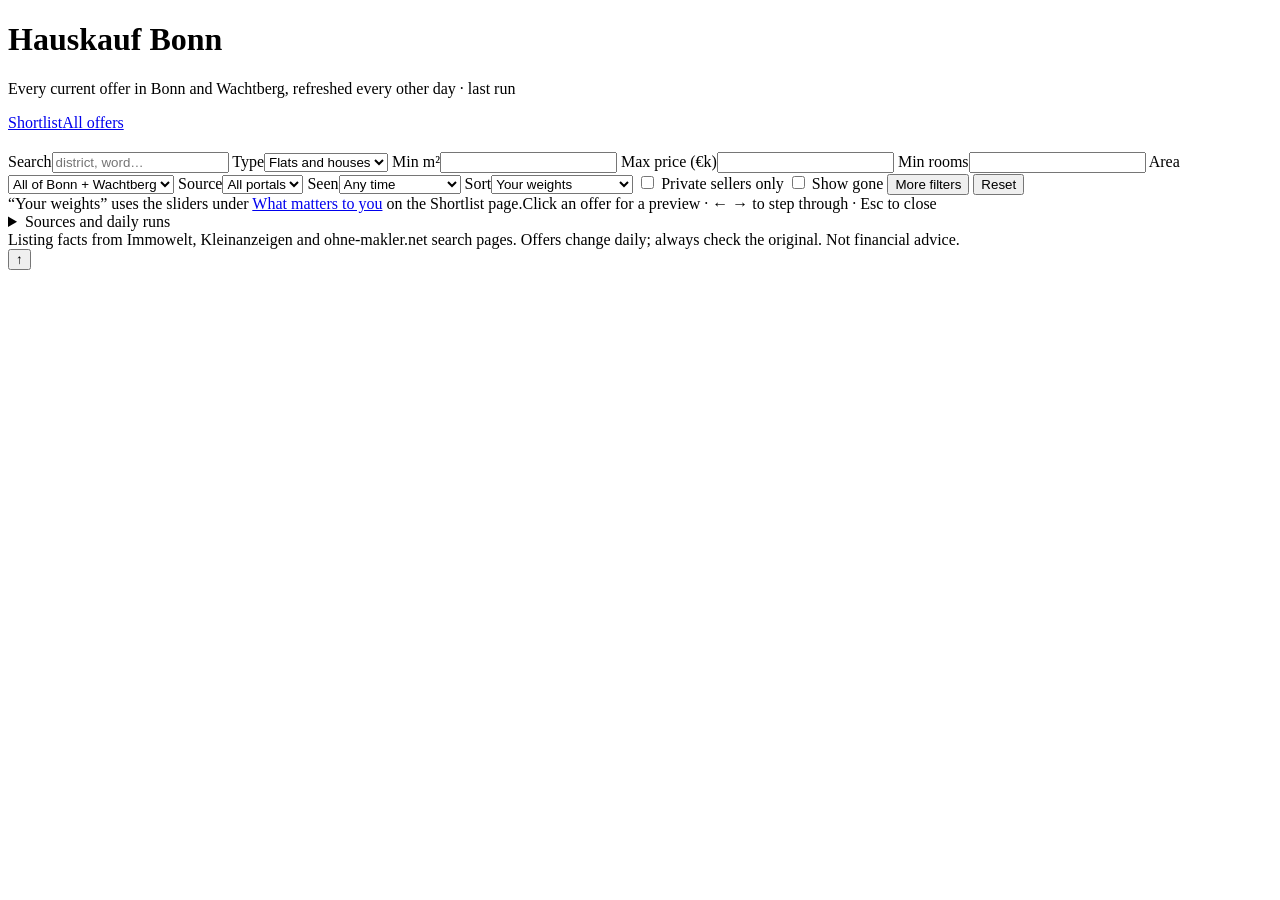
<file: site/offers.html>
<!DOCTYPE html>
<html lang="en">
<head>
<meta charset="utf-8">
<meta name="viewport" content="width=device-width, initial-scale=1">
<meta name="robots" content="noindex, nofollow">
<meta name="referrer" content="no-referrer">
<title>Hauskauf Bonn – all offers</title>
<style>/*__BASE_CSS__*/</style>
</head>
<body>
<header class="top"><div class="wrap">
  <h1>Hauskauf Bonn</h1>
  <p class="sub">Every current offer in Bonn and Wachtberg, refreshed every other day · last run <span id="updated"></span></p>
</div></header>
<nav class="sticky"><div class="wrap">
  <span class="navtabs"><a href="overview.html" class="tab">Shortlist</a><a href="offers.html" class="tab on">All offers<span class="count" id="offers-count"></span></a></span>
  <span class="navinfo" id="navinfo"></span>
</div></nav>
<main><div class="wrap">

<section style="margin-top:20px">
  <div class="card">
    <div class="filters" id="filters">
      <label>Search<input id="f-q" type="search" placeholder="district, word…"></label>
      <label>Type<select id="f-kind"><option value="">Flats and houses</option><option value="flat">Flats</option><option value="house">Houses</option></select></label>
      <label>Min m²<input id="f-size" type="number" step="5"></label>
      <label>Max price (€k)<input id="f-price" type="number" step="25"></label>
      <label class="adv">Min rooms<input id="f-rooms" type="number" step="1"></label>
      <label>Area<select id="f-area"><option value="">All of Bonn + Wachtberg</option><option value="4">Preferred (fit ≥ 4)</option><option value="3">Fit ≥ 3</option><option value="nohh">All except Heiderhof</option></select></label>
      <label class="adv">Source<select id="f-src"><option value="">All portals</option></select></label>
      <label class="adv">Seen<select id="f-new"><option value="">Any time</option><option value="1">New in latest run</option><option value="7">Last 7 days</option><option value="30">Last 30 days</option></select></label>
      <label>Sort<select id="f-sort">
        <option value="you">Your weights</option><option value="new">Newest first</option><option value="price">Price ↑</option><option value="m2">€/m² ↑</option>
        <option value="vs">Cheapest vs district</option><option value="size">Largest first</option><option value="fit">Preferred area first</option><option value="hood">Best neighbourhood</option><option value="forest">Closest to forest</option></select></label>
      <label class="check adv"><input type="checkbox" id="f-private"> Private sellers only</label>
      <label class="check adv"><input type="checkbox" id="f-gone"> Show gone</label>
      <label class="fbtns"><span><button class="btn" id="f-more" type="button">More filters</button> <button class="btn" id="f-reset" type="button">Reset</button></span></label>
    </div>
  </div>
  <div class="bar2"><span id="count"></span><span class="note">“Your weights” uses the sliders under <a href="overview.html#ranking">What matters to you</a> on the Shortlist page.</span><span class="note">Click an offer for a preview · ← → to step through · Esc to close</span></div>
  <div class="offers" id="offers"></div>
</section>

<section>
  <details><summary>Sources and daily runs</summary>
    <p class="note">ImmoScout24 blocks automated access, so its listings only appear on the shortlist page when added by hand.
      Photos are shown from the portals' own servers. Locations are reduced to postcode and district.</p>
    <div class="tablewrap"><table id="runs"></table></div>
  </details>
</section>

<footer>Listing facts from Immowelt, Kleinanzeigen and ohne-makler.net search pages. Offers change daily; always check the original. Not financial advice.</footer>
</div></main>

<dialog id="pv" class="pv"><div class="pv-img" id="pv-img">
  <button class="iconbtn pv-close" id="pv-close" aria-label="Close">✕</button>
  <button class="iconbtn pv-nav pv-prev" id="pv-prev" aria-label="Previous">‹</button><button class="iconbtn pv-nav pv-next" id="pv-next" aria-label="Next">›</button>
</div><div class="pv-body" id="pv-body"></div></dialog>
<button class="totop" id="totop" title="Back to top" aria-label="Back to top">↑</button>

<script>
const DATA = /*__DATA__*/null;
/*__COMMON_JS__*/
const $ = (s, el = document) => el.querySelector(s);
const fmtE = v => v == null ? "–" : "€" + Math.round(v).toLocaleString("en-US");
const fmtK = v => v == null ? "–" : "€" + Math.round(v / 1000).toLocaleString("en-US") + "k";
const esc = s => String(s ?? "").replace(/[&<>"]/g, c => ({"&": "&amp;", "<": "&lt;", ">": "&gt;", '"': "&quot;"}[c]));
const store = { get(k, d) { try { const v = localStorage.getItem("hk:" + k); return v ? JSON.parse(v) : d; } catch { return d; } },
                set(k, v) { try { localStorage.setItem("hk:" + k, JSON.stringify(v)); } catch {} } };
const F = DATA.feed, OFFERS = F.offers, BYKEY = Object.fromEntries(OFFERS.map(o => [o.key, o]));
// Neighbourhood scores per offer (district level, OpenStreetMap)
const AREA_IDS = ["nature", "shopping", "schools", "transport", "city"];
for (const o of OFFERS) {
  const d = o.district && QC.AM[o.district] ? o.district : null;
  o.hood = d ? Object.fromEntries(AREA_IDS.map(id => [id, QC.area(id, d)])) : null;
  o.hood_avg = d ? AREA_IDS.reduce((t, id) => t + (o.hood[id]?.s ?? 0), 0) / AREA_IDS.length : null;
}
// "Your weights": the criterion weights set on the Shortlist page (same browser), applied to what an offer reveals.
const UW = Object.assign(Object.fromEntries(QC.CRITS.map(c => [c.id, c.weight])), (() => { try { return JSON.parse(localStorage.getItem("hk:weights2") || "{}"); } catch { return {}; } })());
function offerScores(o) {
  const sc = Object.fromEntries(homeRows(o)), hood = o.hood || {};
  for (const id of AREA_IDS) sc[id] = hood[id] ?? null;
  sc.location = o.fit != null ? {s: o.fit, why: "district preference"} : null;
  return sc;
}
for (const o of OFFERS) { o.you = QC.weighted(offerScores(o), UW); o.you_n = Object.values(offerScores(o)).filter(x => x && x.s != null).length; }
const LABEL = Object.fromEntries(F.sources.map(s => [s.name, s.label]));
const today = F.updated, dayDiff = d => Math.round((Date.parse(today) - Date.parse(d)) / 864e5);
$("#updated").textContent = F.updated; $("#offers-count").textContent = F.active;

// ---------- filters (kept on this device) ----------
const DEF = {q: "", kind: "", size: 100, price: 900, rooms: "", area: "", src: "", new: "", sort: "you", private: false, gone: false};
let S = Object.assign({}, DEF, store.get("offer-filters", {}));
const FIELDS = {q: "f-q", kind: "f-kind", size: "f-size", price: "f-price", rooms: "f-rooms", area: "f-area", src: "f-src", new: "f-new", sort: "f-sort", private: "f-private", gone: "f-gone"};
F.sources.forEach(s => $("#f-src").add(new Option(s.label, s.name)));
function syncInputs() { for (const [k, id] of Object.entries(FIELDS)) { const el = $("#" + id); if (el.type === "checkbox") el.checked = S[k]; else el.value = S[k]; } }
for (const [k, id] of Object.entries(FIELDS)) {
  const el = $("#" + id);
  el.addEventListener(el.type === "checkbox" || el.tagName === "SELECT" ? "change" : "input", () => {
    S[k] = el.type === "checkbox" ? el.checked : el.type === "number" ? (el.value === "" ? "" : +el.value) : el.value;
    store.set("offer-filters", S); render();
  });
}
$("#f-more").onclick = () => { const on = $("#filters").classList.toggle("showadv"); $("#f-more").textContent = on ? "Fewer filters" : "More filters"; };
$("#f-reset").onclick = () => { S = Object.assign({}, DEF); store.set("offer-filters", S); syncInputs(); render(); };

function visible() {
  const q = S.q.trim().toLowerCase();
  const list = OFFERS.filter(o => {
    if (!S.gone && !o.active) return false;
    if (S.kind && o.kind !== S.kind) return false;
    if (S.size !== "" && o.size_m2 != null && o.size_m2 < S.size) return false;
    if (S.price !== "" && o.price != null && o.price > S.price * 1000) return false;
    if (S.rooms !== "" && o.rooms != null && o.rooms < S.rooms) return false;
    if (S.area === "nohh" && o.district === "Heiderhof") return false;
    if (S.area && S.area !== "nohh" && (o.fit ?? 0) < +S.area) return false;
    if (S.src && !o.sources.includes(S.src)) return false;
    if (S.new && (o.first_seen <= F.first_run || dayDiff(o.first_seen) >= +S.new)) return false;
    if (S.private && o.seller !== "private") return false;
    if (q && !`${o.title} ${o.area} ${o.zip ?? ""}`.toLowerCase().includes(q)) return false;
    return true;
  });
  const by = {new: o => -Date.parse(o.first_seen) - (o.price ?? 0) / 1e12, price: o => o.price ?? 1e12, m2: o => o.eur_m2 ?? 1e12,
              vs: o => o.vs_district ?? 1e3, size: o => -(o.size_m2 ?? 0), fit: o => -(o.fit ?? 0) * 1e7 + (o.eur_m2 ?? 0),
              hood: o => -(o.hood_avg ?? -1), you: o => -(o.you || 0) + (o.you_n < 5 ? 5 : 0) + (o.price ? 0 : 2), forest: o => o.district && QC.AM[o.district]?.forest ? QC.AM[o.district].forest.m : 1e9}[S.sort] || (o => 0);
  return list.sort((a, b) => by(a) - by(b));
}

// ---------- cards ----------
function badges(o) {
  const b = [];
  if (!o.active) b.push(`<span class="badge gone">gone ${esc(o.gone)}</span>`);
  else if (o.first_seen > F.first_run && o.first_seen === today) b.push(`<span class="badge new">New</span>`);
  else if (o.first_seen > F.first_run && dayDiff(o.first_seen) < 7) b.push(`<span class="badge new">${dayDiff(o.first_seen)}d</span>`);
  if (o.price_change) b.push(`<span class="badge ${o.price_change < 0 ? "down" : "up"}">${o.price_change < 0 ? "↓" : "↑"} ${fmtK(Math.abs(o.price_change))}</span>`);
  if ((o.fit ?? 0) >= 4) b.push(`<span class="badge fit">Preferred area</span>`);
  if (o.seller === "private") b.push(`<span class="badge">Private</span>`);
  if (o.tracked) b.push(`<span class="badge">On shortlist</span>`);
  return b.join("");
}
const vsTxt = o => o.vs_district == null ? "" : `<span class="${o.vs_district > 0 ? "neg" : "pos"}">${o.vs_district > 0 ? "+" : ""}${o.vs_district}%</span> vs district`;
const facts = o => [o.size_m2 ? `${o.size_m2.toLocaleString("en-US")} m²` : null, o.rooms ? `${o.rooms} rooms` : null, o.eur_m2 ? `${fmtE(o.eur_m2)}/m²` : null].filter(Boolean).join(" · ");
const areaMap = o => { const d = DATA.districts[o.district]; return d ? QC.districtMap(d.lat, d.lon, `${o.area} – approximate area`) : `<div class="dmap nomap"><span class="dmap-label">${esc(o.area)} · ${esc(o.zip ?? "")} – no photo</span></div>`; };
const img = o => o.image ? `background-image:url('${esc(o.image)}')` : "";
let CUR = [];
function render() {
  CUR = visible();
  $("#count").textContent = `${CUR.length} of ${OFFERS.filter(o => o.active).length} offers`;
  $("#navinfo").textContent = `${CUR.length} shown`;
  $("#offers").innerHTML = CUR.length ? CUR.map(o => `<article class="offer${o.active ? "" : " gone"}" data-k="${esc(o.key)}">
      <div class="thumb" style="${img(o)}">${o.image ? "" : areaMap(o)}<div class="badges">${badges(o)}</div></div>
      <div class="body"><div class="price">${o.price ? fmtE(o.price) : "Price on request"}</div>
        <div class="facts1">${facts(o)}</div>
        <div class="where">${esc(o.area)} ${o.zip ? `· ${esc(o.zip)}` : ""} · ${o.kind === "house" ? "House" : "Flat"}</div>
        <div class="title">${esc(o.title)}</div>
        ${o.district && QC.AM[o.district] ? `<div class="note">Forest ${QC.m(QC.AM[o.district].forest?.m)} · Supermarket ${QC.m(QC.AM[o.district].supermarket?.m)}</div>` : ""}
        <div class="foot"><span>${o.sources.map(s => LABEL[s]).join(" · ")}</span><span>${vsTxt(o)}</span></div>
        ${o.you ? `<div class="yourfit" title="Weighted with your criterion weights from the Shortlist page, over the ${o.you_n} criteria this listing reveals">Your weights: <b>${o.you.toFixed(1)}</b> / 5 <span class="note">(${o.you_n} of 14 criteria known)</span></div>` : ""}</div></article>`).join("")
    : `<div class="empty">No offers match these filters.</div>`;
}
$("#offers").addEventListener("click", e => { const c = e.target.closest(".offer"); if (c) openPreview(c.dataset.k); });

// ---------- preview (hash #o=<key>, so Back closes it) ----------
const pv = $("#pv");
function calcLink(o) {
  const q = {price: o.price, size: o.size_m2, kind: o.kind, district: o.district ?? "", broker: o.seller === "private" ? 0 : 3.57,
    title: `${o.kind === "house" ? "House" : "Flat"} in ${o.area}, ${o.size_m2 ?? "?"} m²`, url: o.url, back: "offers.html#o=" + o.key};
  return "overview.html#calc?" + new URLSearchParams(Object.entries(q).filter(([, v]) => v != null && v !== "")).toString();
}
function openPreview(key) { if (location.hash !== "#o=" + key) location.hash = "o=" + key; else showPreview(); }
function showPreview() {
  const key = decodeURIComponent(location.hash.startsWith("#o=") ? location.hash.slice(3) : "");
  const o = BYKEY[key];
  if (!o) { if (pv.open) pv.close(); return; }
  const i = CUR.findIndex(x => x.key === key);
  $("#pv-img").style.backgroundImage = o.image ? `url('${o.image.replace(/'/g, "%27")}')` : "";
  $("#pv-img").querySelector(".dmap")?.remove();
  if (!o.image) $("#pv-img").insertAdjacentHTML("afterbegin", areaMap(o));
  $("#pv-prev").style.visibility = i > 0 ? "visible" : "hidden"; $("#pv-next").style.visibility = i >= 0 && i < CUR.length - 1 ? "visible" : "hidden";
  const hist = (o.price_history || []).map(([d, p]) => `${esc(d)}: ${fmtE(p)}`).join(" → ");
  const rows = [["Price", o.price ? fmtE(o.price) : "on request"], ["Living area", o.size_m2 ? o.size_m2 + " m²" : "–"], ["Rooms", o.rooms ?? "–"],
    ["€/m²", o.eur_m2 ? fmtE(o.eur_m2) : "–"], ["District average", o.district_eur ? `${fmtE(o.district_eur)}/m²` : "–"], ["vs district", vsTxt(o).replace(" vs district", "") || "–"],
    ["Plot", o.plot_m2 ? o.plot_m2.toLocaleString("en-US") + " m²" : "–"], ["Energy class", o.energy_class ?? "–"], ["Seller", o.seller ?? "–"],
    ["Area fit", o.fit != null ? o.fit + " / 5" : "–"], ["First seen", o.first_seen], ["Last seen", o.last_seen + (o.active ? "" : " (gone)")]];
  const others = o.same_as.map(k => BYKEY[k]).filter(Boolean);
  $("#pv-body").innerHTML = `<div class="pv-pos">${i >= 0 ? `${i + 1} of ${CUR.length}` : ""}</div>
    <h3>${o.price ? fmtE(o.price) : ""} · ${esc(facts(o))}</h3>
    <div class="note" style="margin-bottom:8px">${esc(o.area)} ${o.zip ? "· " + esc(o.zip) : ""} · ${o.kind === "house" ? "House" : "Flat"} ${badges(o)}</div>
    <p style="margin:0 0 12px">${esc(o.title)}</p>
    <div class="facts">${rows.map(([a, b]) => `<div><span>${a}</span>${b}</div>`).join("")}</div>
    ${hist && o.price_history.length > 1 ? `<p class="note">Price history: ${hist}</p>` : ""}
    <h4 style="margin:14px 0 4px">The home <span class="note">(indicative, from the listing facts – check the exposé)</span></h4>
    <table class="qtable"><tbody>${homeRows(o).map(([id, x]) => `<tr><td>${QC.label(id)}</td><td class="num">${x ? x.s : "–"}</td><td>${QC.bar(x?.s)}</td><td class="why">${x ? x.why + QC.rule(id, x.s) : "not in the listing summary"}</td></tr>`).join("")}</tbody></table>
    ${o.hood ? `<h4 style="margin:14px 0 4px">Neighbourhood · ${esc(o.district)} <span class="note">(district centre, OpenStreetMap – click a criterion for its scale)</span></h4>
      <table class="qtable"><tbody>${AREA_IDS.map(id => { const x = o.hood[id]; return `<tr><td>${QC.label(id)}</td><td class="num">${x ? x.s : "–"}</td><td>${QC.bar(x?.s)}</td><td class="why">${x ? x.why + QC.rule(id, x.s) : ""}</td></tr>`; }).join("")}
      <tr><td>${QC.label("location")}</td><td class="num">${o.fit ?? "–"}</td><td>${QC.bar(o.fit)}</td><td class="why">Our district preference${QC.rule("location", o.fit)}</td></tr></tbody></table>`
      : `<p class="note">No neighbourhood data: the listing only gives postcode ${esc(o.zip ?? "")}.</p>`}
    <div class="linkrow" style="margin-top:12px"><a class="btn primary" href="${esc(o.url)}" target="_blank" rel="noopener">Open on ${esc(LABEL[o.source])} ↗</a>
      ${others.map(x => `<a class="btn" href="${esc(x.url)}" target="_blank" rel="noopener">Also on ${esc(LABEL[x.source])} ↗</a>`).join("")}
      ${o.price ? `<a class="btn" href="${calcLink(o)}">Calculate costs</a>` : ""}</div>`;
  if (!pv.open) pv.showModal();
}
// Indicative home criteria from the few facts a search result gives.
function homeRows(o) {
  const r = o.rooms, office = r == null ? null
    : r >= 5 ? {s: 5, why: `${r} rooms: bedroom, guest room, office and a spare room`}
    : r >= 4 ? {s: 4, why: `${r} rooms: bedroom, guest room and office`}
    : r >= 3 ? {s: 3, why: `${r} rooms: the office has to double as guest room`}
    : {s: 1, why: `${r} rooms: no room for an office`};
  let garden = null;
  if (o.kind === "house" && o.plot_m2) garden = {s: o.plot_m2 >= 500 ? 5 : o.plot_m2 >= 250 ? 4 : 3, why: `House on a ${o.plot_m2.toLocaleString("en-US")} m² plot`};
  else if (/garten/i.test(o.title)) garden = {s: 4, why: "Title mentions a garden"};
  else if (/terrasse|dachterrasse/i.test(o.title)) garden = {s: 3, why: "Title mentions a terrace"};
  else if (/balkon|loggia/i.test(o.title)) garden = {s: 2, why: "Title mentions a balcony"};
  const stepfree = /erdgeschoss|\beg\b|barrierefrei|aufzug|lift|bungalow/i.test(o.title) ? {s: 5, why: "Title mentions ground floor / lift / barrier-free / bungalow"} : null;
  return [["office", office], ["garden", garden], ["space", QC.space(o.size_m2)], ["stepfree", stepfree]];
}
function step(d) { const i = CUR.findIndex(x => "#o=" + x.key === decodeURIComponent(location.hash)); const n = CUR[i + d]; if (n) location.replace("#o=" + n.key); }
$("#pv-prev").onclick = () => step(-1); $("#pv-next").onclick = () => step(1); $("#pv-close").onclick = () => pv.close();
pv.addEventListener("close", () => { if (location.hash.startsWith("#o=")) history.replaceState(null, "", location.pathname + location.search); });
pv.addEventListener("click", e => { if (e.target === pv) pv.close(); });
document.addEventListener("keydown", e => { if (!pv.open) return; if (e.key === "ArrowLeft") step(-1); if (e.key === "ArrowRight") step(1); });
window.addEventListener("hashchange", showPreview);

// ---------- runs ----------
$("#runs").innerHTML = `<thead><tr><th>Date</th><th>Portal</th><th>Status</th><th class="num">Pages</th><th class="num">Offers</th></tr></thead><tbody>${
  [...F.runs].reverse().slice(0, 30).map(r => `<tr><td>${esc(r.date)}</td><td>${esc(LABEL[r.source] ?? r.source)}</td><td>${r.ok ? "ok" : `<span class="neg">failed</span> <span class="note">${esc((r.errors || [])[0] || "")}</span>`}</td><td class="num">${r.requests}</td><td class="num">${r.offers}</td></tr>`).join("")}</tbody>`;

window.addEventListener("scroll", () => $("#totop").classList.toggle("show", window.scrollY > 600), {passive: true});
$("#totop").onclick = () => window.scrollTo({top: 0, behavior: "smooth"});
if (["rooms", "src", "new", "private", "gone"].some(k => S[k] !== DEF[k])) { $("#filters").classList.add("showadv"); $("#f-more").textContent = "Fewer filters"; }
syncInputs(); render(); showPreview();
</script>
</body>
</html>
</file>
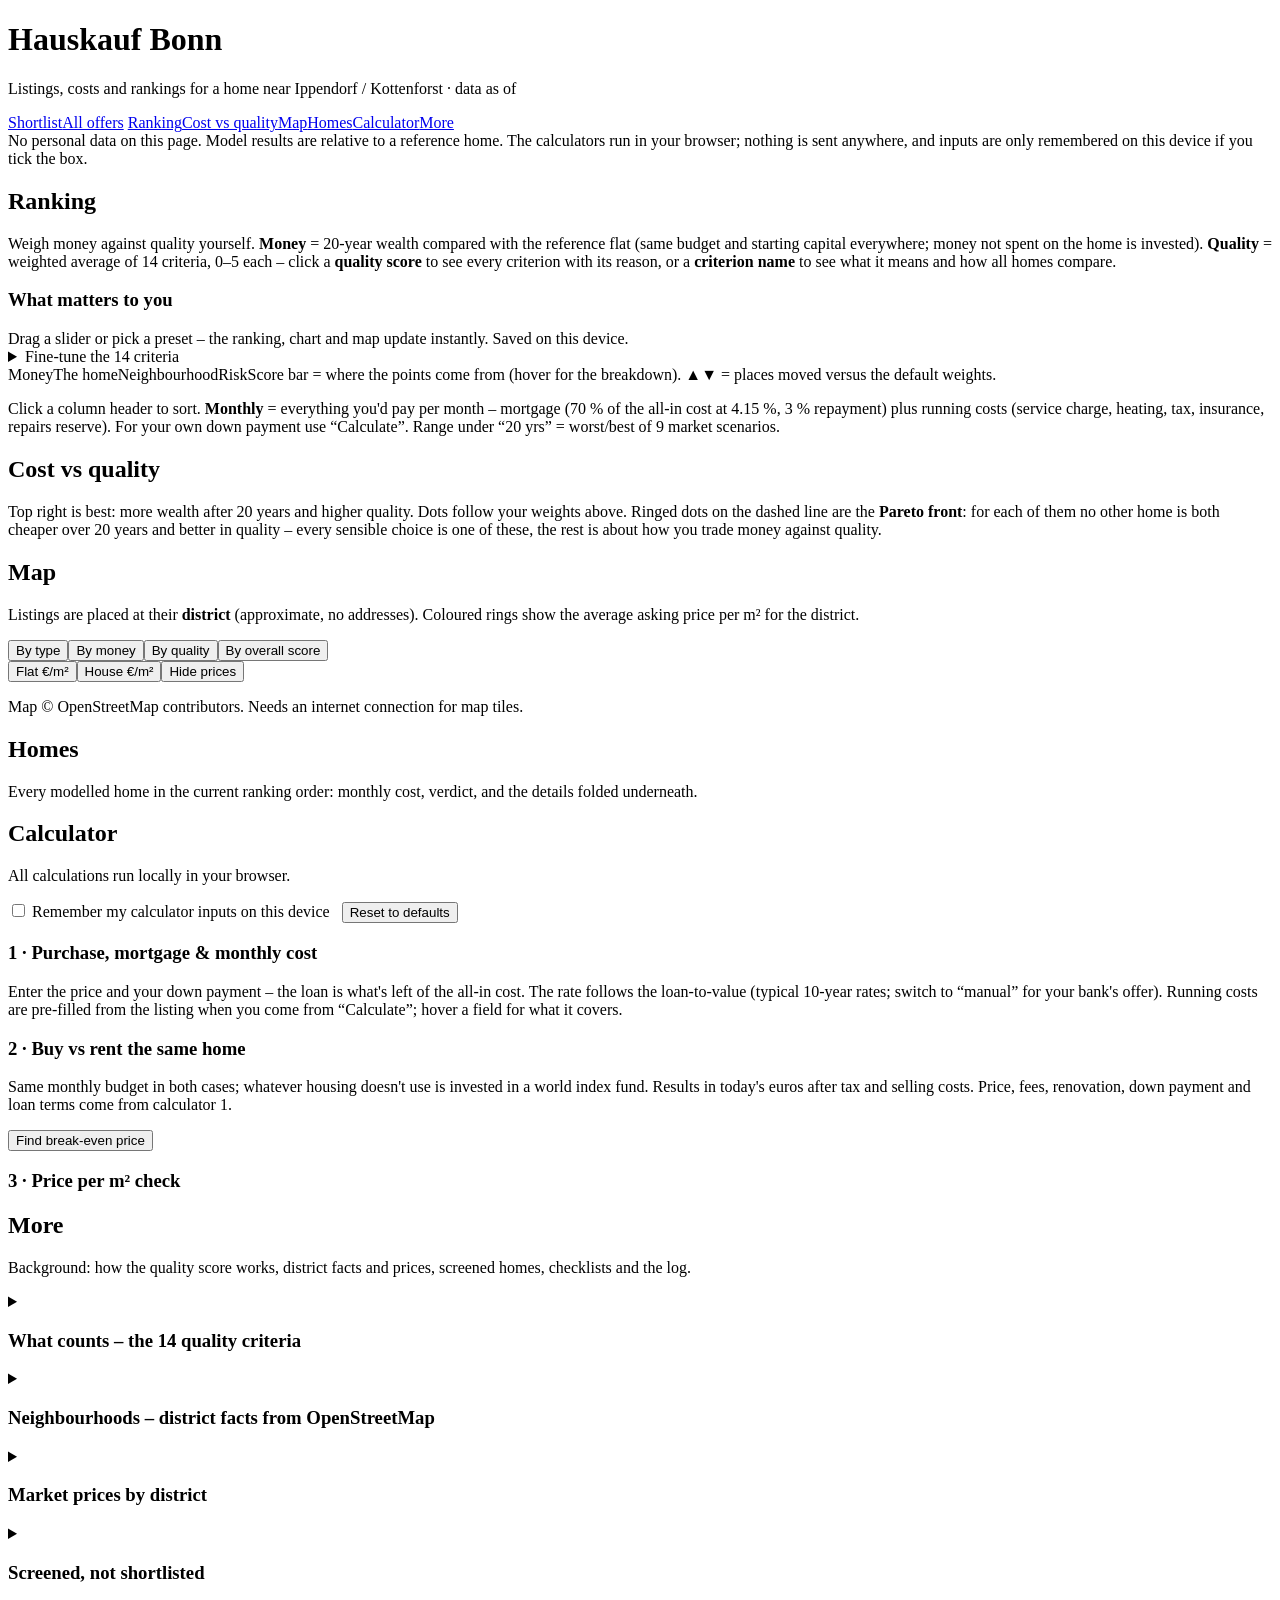
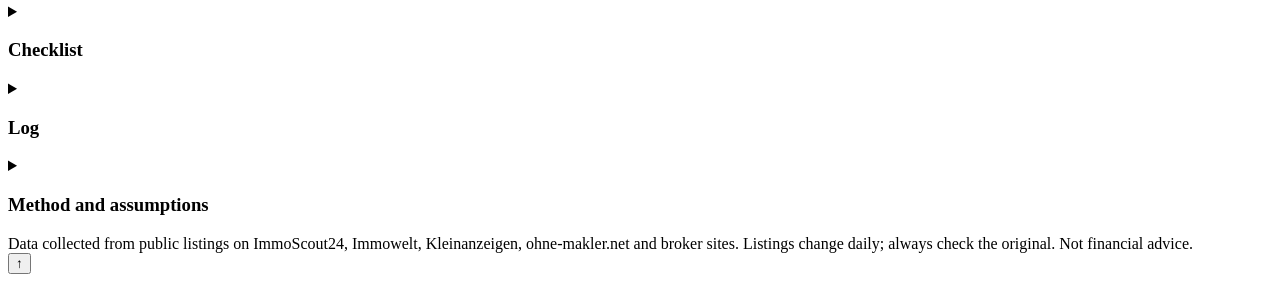
<file: site/template.html>
<!DOCTYPE html>
<html lang="en">
<head>
<meta charset="utf-8">
<meta name="viewport" content="width=device-width, initial-scale=1">
<meta name="robots" content="noindex, nofollow">
<title>Hauskauf Bonn – listings, costs, rankings</title>
<style>/*__LEAFLET_CSS__*/</style>
<style>/*__BASE_CSS__*/</style>
</head>
<body>
<header class="top"><div class="wrap">
  <h1>Hauskauf Bonn</h1>
  <p class="sub">Listings, costs and rankings for a home near Ippendorf / Kottenforst · data as of <span id="updated"></span></p>
</div></header>
<nav class="sticky"><div class="wrap">
  <span class="navtabs"><a href="overview.html" class="tab on">Shortlist</a><a href="offers.html" class="tab">All offers<span class="count" id="offers-count"></span></a></span>
  <a href="#ranking">Ranking</a><a href="#value">Cost vs quality</a><a href="#map-sec">Map</a><a href="#details">Homes</a><a href="#calc">Calculator</a><a href="#more">More</a>
</div></nav>
<main><div class="wrap">

<div class="banner" id="feed-teaser" hidden></div>
<div class="privacy" id="privacy-note">No personal data on this page. Model results are relative to a reference home. The calculators run in your browser; nothing is sent anywhere, and inputs are only remembered on this device if you tick the box.</div>

<section id="ranking">
  <h2>Ranking</h2>
  <p class="lead">Weigh money against quality yourself. <b>Money</b> = 20-year wealth compared with the reference flat (same budget and starting capital everywhere; money not spent on the home is invested). <b>Quality</b> = weighted average of 14 criteria, 0–5 each – click a <b>quality score</b> to see every criterion with its reason, or a <b>criterion name</b> to see what it means and how all homes compare.</p>
  <div class="card">
    <div class="wpanel">
      <div class="whead"><h3>What matters to you</h3><span class="note">Drag a slider or pick a preset – the ranking, chart and map update instantly. Saved on this device.</span></div>
      <div class="presets" id="presets"></div>
      <div class="moneyw" id="money-w"></div>
      <details class="finetune"><summary>Fine-tune the 14 criteria</summary><div class="wgroups" id="weights"></div></details>
    </div>
    <div class="tablewrap"><table id="rank-table"></table></div>
    <div class="legend"><span><i style="background:var(--text-3)"></i>Money</span><span><i style="background:var(--flat)"></i>The home</span><span><i style="background:var(--renovation)"></i>Neighbourhood</span><span><i style="background:var(--warn)"></i>Risk</span><span class="note">Score bar = where the points come from (hover for the breakdown). ▲▼ = places moved versus the default weights.</span></div>
    <p class="note">Click a column header to sort. <b>Monthly</b> = everything you'd pay per month – mortgage (70 % of the all-in cost at 4.15 %, 3 % repayment) plus running costs (service charge, heating, tax, insurance, repairs reserve). For your own down payment use “Calculate”. Range under “20 yrs” = worst/best of 9 market scenarios.</p>
  </div>
  <div class="kpis" id="kpis"></div>
</section>

<section id="value">
  <h2>Cost vs quality</h2>
  <p class="lead">Top right is best: more wealth after 20 years and higher quality. Dots follow your weights above. Ringed dots on the dashed line are the <b>Pareto front</b>: for each of them no other home is both cheaper over 20 years and better in quality – every sensible choice is one of these, the rest is about how you trade money against quality.</p>
  <div class="card chartbox"><div class="legend" id="scatter-legend"></div><div id="scatter"></div><div class="tip" id="scatter-tip"></div></div>
</section>

<section id="map-sec">
  <h2>Map</h2>
  <p class="lead">Listings are placed at their <b>district</b> (approximate, no addresses). Coloured rings show the average asking price per m² for the district.</p>
  <div class="card">
    <div class="toolbar">
      <div class="seg" id="map-color"><button data-c="type" class="on">By type</button><button data-c="money">By money</button><button data-c="quality">By quality</button><button data-c="score">By overall score</button></div>
      <div class="seg" id="map-kind"><button data-k="flat" class="on">Flat €/m²</button><button data-k="house">House €/m²</button><button data-k="none">Hide prices</button></div>
      <div class="legend" id="map-legend"></div>
    </div>
    <div id="map"></div>
    <p class="note">Map © OpenStreetMap contributors. Needs an internet connection for map tiles.</p>
  </div>
</section>

<section id="details">
  <h2>Homes</h2>
  <p class="lead">Every modelled home in the current ranking order: monthly cost, verdict, and the details folded underneath.</p>
  <div id="listing-cards"></div>
</section>

<section id="calc">
  <h2>Calculator</h2>
  <p class="lead">All calculations run locally in your browser.</p>
  <label class="remember"><input type="checkbox" id="remember"> Remember my calculator inputs on this device</label>
  <button class="btn" id="reset-inputs" style="margin-left:8px">Reset to defaults</button>
  <div class="banner" id="calc-for" hidden></div>

  <div class="card buycalc" style="margin-top:12px"><h3>1 · Purchase, mortgage &amp; monthly cost</h3>
    <p class="note">Enter the price and your down payment – the loan is what's left of the all-in cost. The rate follows the loan-to-value (typical 10-year rates; switch to “manual” for your bank's offer). Running costs are pre-filled from the listing when you come from “Calculate”; hover a field for what it covers.</p>
    <div class="buygrid">
      <div class="buyin" id="f-buy"></div>
      <div class="buyout"><div id="o-buy"></div><div class="chartbox" id="c-mort"></div></div>
    </div>
  </div>
  <div class="card" style="margin-top:14px"><h3>2 · Buy vs rent the same home</h3>
    <p class="note">Same monthly budget in both cases; whatever housing doesn't use is invested in a world index fund. Results in today's euros after tax and selling costs. Price, fees, renovation, down payment and loan terms come from calculator 1.</p>
    <div class="form" id="f-rvb"></div>
    <div style="margin-top:10px"><button class="btn" id="btn-breakeven">Find break-even price</button> <span class="note" id="be-out"></span></div>
    <div class="out" id="o-rvb"></div><div class="chartbox" id="c-rvb"></div><div class="tip" id="rvb-tip"></div></div>
  <div class="card" style="margin-top:14px"><h3>3 · Price per m² check</h3>
    <div class="form" id="f-m2"></div><div class="out" id="o-m2"></div></div>
</section>

<section id="more">
  <h2>More</h2>
  <p class="lead">Background: how the quality score works, district facts and prices, screened homes, checklists and the log.</p>
<details class="sect" id="criteria"><summary><h3>What counts – the 14 quality criteria</h3></summary>
  <p class="lead">The quality score is built from these criteria. Click any of them for the full scale, the data behind it and how every shortlisted home scores. Change the weights above under “Adjust what counts”.</p>
  <div class="critgrid" id="crit-cards"></div>
</details>
<details class="sect" id="hoods"><summary><h3>Neighbourhoods – district facts from OpenStreetMap</h3></summary>
  <p class="lead" id="hoods-lead"></p>
  <div class="tablewrap"><table id="hoods-table"></table></div>
</details>
<details class="sect" id="market"><summary><h3>Market prices by district</h3></summary>
  <p class="lead" id="market-source"></p>
  <div class="card">
    <div class="seg" id="mk-kind"><button data-k="flat" class="on">Flats</button><button data-k="house">Houses</button></div>
    <div class="chartbox" id="market-chart" style="margin-top:10px"></div>
    <details style="margin-top:10px"><summary>Table</summary><div class="tablewrap" style="margin-top:8px"><table id="market-table"></table></div></details>
  </div>
</details>
<details class="sect" id="screened"><summary><h3>Screened, not shortlisted</h3></summary>
  <div class="tablewrap"><table id="screened-table"></table></div>
  <h3>Investments and sold</h3>
  <div class="tablewrap"><table id="invest-table"></table></div>
</details>
<details class="sect" id="checklist"><summary><h3>Checklist</h3></summary>
  <div class="grid g3">
    <div class="card"><h3>Ask for before an offer</h3><ul>
      <li>Floor plan with areas, energy certificate</li>
      <li>Flats: declaration of division (Teilungserklärung), owners' meeting minutes for 3 years, budget (Wirtschaftsplan), last service-charge statement, repair-reserve balance, planned levies</li>
      <li>Land register extract (Grundbuch), easements and building charges (Baulasten), contamination register</li>
      <li>If let: tenancy agreement, rent, notice situation, date of the condominium split</li>
      <li>Heating: type, age, maintenance records</li></ul></div>
    <div class="card"><h3>At the viewing</h3><ul>
      <li>Damp: basement, window reveals, smell; roof and gutters</li>
      <li>Noise at rush hour; trains; flight path</li>
      <li>Sun and light at different times; neighbours</li>
      <li>Bathrooms and guest set-up for long family visits</li>
      <li>Parking, bike storage, accessibility for older visitors</li></ul></div>
    <div class="card"><h3>Money and rules</h3><ul>
      <li>NRW: transfer tax 6.5%, notary + land registry ~2%, broker usually 3.57% (buyer half)</li>
      <li>Rates jump above 60 / 70 / 80% loan-to-value</li>
      <li>After buying an old house: some heating/insulation duties within 2 years (GEG)</li>
      <li>Funding: KfW 261 (renovation to efficiency-house standard), KfW 458 (heating), BAFA/tax credit for single measures – check current terms</li>
      <li>Buying a let flat to live in: notice periods 3–9 months, hardship objections, possible block after a condo split</li>
      <li>A building surveyor (~€1,000–1,500) pays for itself in negotiation</li></ul></div>
  </div>
</details>
<details class="sect" id="log"><summary><h3>Log</h3></summary>
  <p class="lead">Everything discussed while building this list (15 Nov 2026 unless noted).</p>
  <div class="tablewrap"><table id="log-table"></table></div>
</details>
<details class="sect" id="method"><summary><h3>Method and assumptions</h3></summary>
  <div class="card">
    <ul>
      <li><b>Model:</b> monthly simulation over 25 years. Every option gets the same monthly budget and the same starting capital; housing costs come out of the budget and the rest is invested in a world index fund. Personal figures are kept private; only differences are shown here.</li>
      <li><b>Reference:</b> the 2012 maisonette in Ippendorf at a model price of €600k. “vs reference” = wealth after 20 years minus the reference's.</li>
      <li><b>Mortgage:</b> 3% repayment; 10-year fixed rate by loan-to-value (≤60% 4.05%, ≤70% 4.15%, ≤80% 4.25%, ≤90% 4.45%), refinanced at 4.25% afterwards.</li>
      <li><b>Markets:</b> prices and rents +3%/yr, inflation 2.3%, index fund 6.5%/yr nominal taxed at 26.375% with 30% partial exemption; 4% selling costs at the end. Scenario range: fund 5 / 6.5 / 8% × prices 2 / 3 / 4%.</li>
      <li><b>Per home:</b> rent of a comparable home, running costs, upkeep and renovation budgets are estimates from the listings and Bonn market data. Renovation projects assume a KfW 261 tranche (~€150k at ~2.9%, 10% grant).</li>
      <li><b>Quality scores</b> (0–5): see <a href="#criteria">What counts</a>. Home criteria are judged per listing with a written reason; neighbourhood criteria come from OpenStreetMap, measured from the district centre; space is computed from m².</li>
      <li><b>Not captured:</b> light, layout, neighbours, and how much extra space is worth to you – that is what the weights are for.</li>
    </ul>
  </div>
</details>
</section>

<footer>Data collected from public listings on ImmoScout24, Immowelt, Kleinanzeigen, ohne-makler.net and broker sites. Listings change daily; always check the original. Not financial advice.</footer>
</div></main>

<button class="totop" id="totop" title="Back to top" aria-label="Back to top">↑</button>
<script>/*__LEAFLET_JS__*/</script>
<script>
const DATA = /*__DATA__*/null;
/*__COMMON_JS__*/
const $ = (s, el = document) => el.querySelector(s);
const fmtE = v => v == null ? "–" : "€" + Math.round(v).toLocaleString("en-US");
const fmtK = v => v == null ? "–" : (v < 0 ? "−" : "") + "€" + Math.round(Math.abs(v) / 1000).toLocaleString("en-US") + "k";
const fmtS = v => v == null ? "–" : (v >= 0 ? "+" : "−") + "€" + Math.round(Math.abs(v) / 1000) + "k";
const esc = s => String(s ?? "").replace(/[&<>"]/g, c => ({"&": "&amp;", "<": "&lt;", ">": "&gt;", '"': "&quot;"}[c]));
const store = { get(k, d) { try { const v = localStorage.getItem("hk:" + k); return v ? JSON.parse(v) : d; } catch { return d; } },
                set(k, v) { try { localStorage.setItem("hk:" + k, JSON.stringify(v)); } catch {} },
                del(k) { try { localStorage.removeItem("hk:" + k); } catch {} } };
$("#updated").textContent = DATA.updated;
const TYPE_LABEL = {flat: "Flat", house: "House", renovation: "Renovation", investment: "Investment", sold: "Sold"};
const css = n => getComputedStyle(document.documentElement).getPropertyValue(n).trim();
const typeColor = t => css("--" + (t === "investment" || t === "sold" ? "muted" : t));
const SHORT = {};
const shortlist = DATA.listings.filter(l => l.category === "shortlist" && DATA.model[l.id]);
shortlist.forEach(l => SHORT[l.id] = l.short || l.title);

// ---------- weights & scores ----------
const DEFAULT_W = Object.assign(Object.fromEntries(QC.CRITS.map(c => [c.id, c.weight])), {money: 50});
let W = Object.assign({}, DEFAULT_W, store.get("weights2", {}));
const SC = Object.fromEntries(shortlist.map(l => [l.id, QC.forListing(l)]));
function quality(l, w = W) { return QC.weighted(SC[l.id], w); }
function moneyScore(id) { const v = DATA.model[id].vs_ref_20y; return Math.max(0, Math.min(5, 2.5 + v / 80000)); }
function combined(l, w = W) { const m = w.money / 100; return m * moneyScore(l.id) + (1 - m) * quality(l, w); }
// Where each point of a home's score comes from: money + every criterion (weight × score / total weight).
function contributions(l) {
  const m = W.money / 100, sc = SC[l.id];
  const avail = QC.CRITS.filter(c => sc[c.id] && sc[c.id].s != null && W[c.id]), tot = avail.reduce((t, c) => t + W[c.id], 0) || 1;
  return [{id: "money", label: "Money (20 yrs)", group: "money", v: m * moneyScore(l.id)},
    ...avail.map(c => ({id: c.id, label: c.label, group: c.group, v: (1 - m) * W[c.id] * sc[c.id].s / tot}))];
}
const GROUP_COLOR = {money: "--text-3", home: "--flat", area: "--renovation", risk: "--warn"};
const DEFAULT_RANK = Object.fromEntries([...shortlist].sort((a, b) => combined(b, DEFAULT_W) - combined(a, DEFAULT_W)).map((l, i) => [l.id, i + 1]));
const PRESETS = [
  ["Balanced", {}],
  ["Nature first", {nature: 25, quiet: 10, garden: 15, location: 14, city: 1, transport: 2, shopping: 2}],
  ["Close to the city", {city: 22, transport: 16, shopping: 10, schools: 5, nature: 3, garden: 4}],
  ["Garden & space", {garden: 24, space: 18, office: 10, stepfree: 2}],
  ["Family visits", {guests: 26, stepfree: 12, office: 8, space: 10}],
  ["Money first", {money: 80}],
  ["Quality only", {money: 0}],
];
function rerender() { store.set("weights2", W); renderRanking(); renderScatter(); renderCards(); colorMarkers(); }
const IMPORTANCE = v => v === 0 ? "ignore" : v < 4 ? "low" : v < 9 ? "some" : v < 15 ? "medium" : v < 22 ? "high" : "very high";
function share(k) { const tot = QC.CRITS.reduce((t, c) => t + W[c.id], 0) || 1; return Math.round(100 * W[k] / tot); }
function updateShares() { document.querySelectorAll("#weights .wrow").forEach(r => { const k = r.dataset.k; r.querySelector(".val").innerHTML = `${IMPORTANCE(W[k])} <span class="note">${share(k)}%</span>`; }); }
function slider(k, lab) {
  const wrap = document.createElement("label"); wrap.className = "wrow"; wrap.dataset.k = k;
  wrap.innerHTML = `<span class="wl">${lab}</span><input type="range" min="0" max="${k === "money" ? 100 : 30}" step="1" value="${W[k]}"><span class="val"></span>`;
  wrap.querySelector("input").addEventListener("input", e => { W[k] = +e.target.value; markPreset(); if (k === "money") moneyTxt(); else updateShares(); rerender(); });
  return wrap;
}
const moneyTxt = () => { const v = $("#money-w .val"); if (v) v.textContent = `${W.money}% money · ${100 - W.money}% quality`; };
function markPreset() {
  document.querySelectorAll("#presets button").forEach(b => {
    const want = Object.assign({}, DEFAULT_W, PRESETS[+b.dataset.i][1]);
    b.classList.toggle("on", Object.keys(want).every(k => want[k] === W[k]));
  });
}
function buildWeights() {
  $("#presets").innerHTML = PRESETS.map(([n], i) => `<button class="btn" data-i="${i}">${esc(n)}</button>`).join("");
  document.querySelectorAll("#presets button").forEach(b => b.onclick = () => { W = Object.assign({}, DEFAULT_W, PRESETS[+b.dataset.i][1]); buildWeights(); rerender(); });
  const mw = $("#money-w"); mw.innerHTML = ""; mw.appendChild(slider("money", "<b>Money vs quality</b>")); moneyTxt();
  const el = $("#weights"); el.innerHTML = "";
  for (const g of QC.GROUPS) {
    const box = document.createElement("div"); box.className = "wgroup";
    box.innerHTML = `<h4><i style="background:var(${GROUP_COLOR[g.id]})"></i>${esc(g.label)}</h4>`;
    QC.CRITS.filter(c => c.group === g.id).forEach(c => box.appendChild(slider(c.id, QC.label(c.id))));
    el.appendChild(box);
  }
  updateShares(); markPreset();
}
QC.setExamples(id => shortlist.map(l => [l.title, SC[l.id][id], "#d-" + l.id]).sort((a, b) => (b[1]?.s ?? -1) - (a[1]?.s ?? -1)));
function renderCriteria() {
  $("#crit-cards").innerHTML = QC.GROUPS.map(g => `<div class="card"><h3>${esc(g.label)}</h3>${QC.CRITS.filter(c => c.group === g.id).map(c =>
    `<div class="critrow">${QC.label(c.id)} <span class="note">${c.kind === "computed" && c.id !== "space" ? "OpenStreetMap" : c.id === "space" ? "from m²" : "judged per home"}</span><div class="note">${esc(c.what)}</div>
      <ol class="scale">${Object.entries(c.scale).sort((x, y) => y[0] - x[0]).map(([k, t]) => `<li><b>${k}</b> ${esc(t)}</li>`).join("")}</ol></div>`).join("")}</div>`).join("");
}
function renderHoods() {
  const ids = ["nature", "shopping", "schools", "transport", "city"], am = QC.AM;
  const used = new Set(shortlist.map(l => QC.districtOf(l.district, l.lat, l.lon)));
  const names = Object.keys(am).sort((a, b) => (used.has(b) - used.has(a)) || a.localeCompare(b));
  $("#hoods-lead").innerHTML = `Everyday facts per district from OpenStreetMap, measured from the district centre (approximate; homes aren't placed more exactly). Scores use the scales under <a href="#criteria">What counts</a>; hover a score for the detail. ${esc(DATA.amenities?.source || "")}`;
  if (!names.length) { $("#hoods-table").innerHTML = "<tbody><tr><td class='note'>No neighbourhood data yet.</td></tr></tbody>"; return; }
  $("#hoods-table").innerHTML = `<thead><tr><th>District</th>${ids.map(id => `<th class="num">${QC.label(id)}</th>`).join("")}<th class="num">Avg</th><th>Nearest forest · supermarket · Stadtbahn/train</th></tr></thead><tbody>${names.map(n => {
    const xs = ids.map(id => QC.area(id, n)), avg = xs.reduce((t, x) => t + (x?.s ?? 0), 0) / ids.length, a = am[n];
    return `<tr${used.has(n) ? ' class="hl"' : ""}><td>${esc(n)}${used.has(n) ? ' <span class="note">· shortlist</span>' : ""}</td>${xs.map(x => `<td class="num" title="${x ? x.why.replace(/<[^>]+>/g, "") : ""}">${x ? x.s : "–"}</td>`).join("")}
      <td class="num"><b>${avg.toFixed(1)}</b></td><td class="note">${QC.m(a.forest?.m)} · ${QC.m(a.supermarket?.m)} · ${QC.m(a.rail?.m)}</td></tr>`;
  }).join("")}</tbody>`;
}

// ---------- photos (hotlinked from the portal; ImmoScout homes use their Immowelt/Kleinanzeigen copy) ----------
const thumb = l => l.image ? `<img class="thumb-s" src="${esc(l.image)}" alt="" loading="lazy" referrerpolicy="no-referrer">`
  : `<span class="thumb-s mapthumb" title="No photo – map of ${esc(l.district)}">${QC.districtMap(l.lat, l.lon, "", {zoom: 12, radiusM: 900, cols: 3, rows: 3})}</span>`;
const hero = l => l.image
  ? `<a class="hero" href="${esc((l.also_on || [])[0]?.url || l.url)}" target="_blank" rel="noopener" style="background-image:url('${esc(l.image)}')" title="Photo from the portal – opens the listing"></a>`
  : `<div class="hero">${QC.districtMap(l.lat, l.lon, `${l.district} – approximate area, no photo available`)}</div>`;
const alsoOn = l => (l.also_on || []).map(a => `<a class="btn" href="${esc(a.url)}" target="_blank" rel="noopener">Also on ${esc({immowelt: "Immowelt", kleinanzeigen: "Kleinanzeigen", ohnemakler: "ohne-makler"}[a.source] || a.source)} ↗</a>`).join("");

// ---------- ranking table ----------
let sortKey = "combined", sortDir = -1;
const OPEN = new Set();
function rows() {
  return shortlist.map(l => { const m = DATA.model[l.id]; return {l, m, q: quality(l), c: combined(l), m2: l.asking / l.size_m2}; });
}
function stack(l) {
  const parts = contributions(l).filter(p => p.v > 0.005);
  const tip = [...parts].sort((a, b) => b.v - a.v).map(p => `${p.label}: +${p.v.toFixed(2)}`).join("\n");
  return `<div class="stack" title="Where the points come from:\n${esc(tip)}">${parts.map(p => `<span style="width:${(100 * p.v / 5).toFixed(1)}%;background:var(${GROUP_COLOR[p.group]})"></span>`).join("")}</div>`;
}
function renderRanking() {
  const COLS = [
    ["rank", "#", r => "", true], ["title", "Home", null, false], ["district", "District", r => r.l.district, false],
    ["asking", "Asking", r => r.l.asking, true], ["std", "Monthly", r => r.m.std_monthly, true], ["money", "20 yrs vs ref.", r => r.m.vs_ref_20y, true],
    ["q", "Quality", r => r.q, true], ["combined", "Score", r => r.c, true], ["links", "", null, false]];
  if (DATA.private) COLS.splice(5, 0, ["mine", "My monthly", r => DATA.private.homes[r.l.id]?.monthly, true]);
  let rs = rows();
  const ranked = [...rs].sort((a, b) => b.c - a.c); ranked.forEach((r, i) => r.rank = i + 1);
  const col = COLS.find(c => c[0] === sortKey);
  rs.sort((a, b) => sortKey === "rank" ? (a.rank - b.rank) * -sortDir : ((col && col[2] ? (col[2](a) ?? -1e12) - (col[2](b) ?? -1e12) : 0) * sortDir) || (b.c - a.c));
  const maxC = 5;
  const t = $("#rank-table");
  t.innerHTML = `<thead><tr>${COLS.map(c => `<th class="${c[3] ? "num " : ""}${c[2] || c[0] === "rank" ? "sortable" : ""}" data-k="${c[0]}">${c[1]}${sortKey === c[0] ? (sortDir < 0 ? " ↓" : " ↑") : ""}</th>`).join("")}</tr></thead><tbody>${rs.map(r => {
    const m = r.m, v = m.vs_ref_20y, mine = DATA.private ? `<td class="num">${fmtE(DATA.private.homes[r.l.id]?.monthly)}</td>` : "";
    const mv = DEFAULT_RANK[r.l.id] - r.rank;
    return `<tr><td class="num">${r.rank}${mv ? `<br><span class="mv ${mv > 0 ? "pos" : "neg"}" title="vs default weights (#${DEFAULT_RANK[r.l.id]})">${mv > 0 ? "▲" : "▼"}${Math.abs(mv)}</span>` : ""}</td><td><div class="homecell">${thumb(r.l)}<div><a href="#d-${r.l.id}">${esc(r.l.title)}</a> <span class="pill ${r.l.type}">${TYPE_LABEL[r.l.type]}</span>${r.l.private_sale ? ' <span class="note">private</span>' : ""}</div></div></td>
      <td>${esc(r.l.district)}</td><td class="num">${fmtK(r.l.asking)}</td>
      <td class="num">${fmtE(m.std_monthly)}</td>${mine}<td class="num"><span class="${v > 0 ? "pos" : v < 0 ? "neg" : ""}">${r.l.id === "roettgener-maisonette" ? "ref." : fmtS(v)}</span><br><span class="note">${r.l.id === "roettgener-maisonette" ? "" : fmtS(m.vs_ref_min) + " … " + fmtS(m.vs_ref_max)}</span></td>
      <td class="num"><button class="qbtn" data-id="${r.l.id}" aria-expanded="${OPEN.has(r.l.id)}">${r.q.toFixed(1)} ${OPEN.has(r.l.id) ? "▴" : "▾"}</button></td><td class="num" style="min-width:130px">${r.c.toFixed(2)}${stack(r.l)}</td>
      <td style="white-space:nowrap"><a href="${esc(r.l.url)}" target="_blank" rel="noopener">${esc(r.l.portal)} ↗</a><br><a href="${calcLink(r.l)}" class="note">Calculate</a></td></tr>
      ${OPEN.has(r.l.id) ? `<tr class="qrow"><td></td><td colspan="${COLS.length - 1}">${QC.breakdownTable(SC[r.l.id], W)}</td></tr>` : ""}`;
  }).join("")}</tbody>`;
  t.querySelectorAll(".qbtn").forEach(b => b.onclick = () => { const id = b.dataset.id; OPEN.has(id) ? OPEN.delete(id) : OPEN.add(id); renderRanking(); });
  t.querySelectorAll("th.sortable").forEach(th => th.onclick = () => { const k = th.dataset.k; if (sortKey === k) sortDir *= -1; else { sortKey = k; sortDir = -1; } renderRanking(); });
  const top = [...rs].sort((a, b) => b.c - a.c);
  const best$ = [...rs].sort((a, b) => b.m.vs_ref_20y - a.m.vs_ref_20y)[0], bestQ = [...rs].sort((a, b) => b.q - a.q)[0];
  $("#kpis").innerHTML = [[top[0].l.title, "Top with your weights"], [best$.l.title, "Best on money"], [bestQ.l.title, "Best on quality"], [String(shortlist.length), "Homes modelled"]]
    .map(([v, l]) => `<div class="kpi"><div class="v">${esc(v)}</div><div class="l">${l}</div></div>`).join("");
}

// ---------- SVG helpers ----------
const NS = "http://www.w3.org/2000/svg";
function svg(w, h) { const s = document.createElementNS(NS, "svg"); s.setAttribute("viewBox", `0 0 ${w} ${h}`); s.setAttribute("width", "100%"); s.style.display = "block"; return s; }
function el(tag, attrs, parent) { const e = document.createElementNS(NS, tag); for (const k in attrs) e.setAttribute(k, attrs[k]); if (parent) parent.appendChild(e); return e; }
function tipShow(tip, box, html, x, y) { tip.innerHTML = html; tip.style.display = "block"; const bw = box.clientWidth; tip.style.left = Math.min(x + 12, bw - 270) + "px"; tip.style.top = (y + 12) + "px"; }

// ---------- scatter ----------
function renderScatter() {
  const box = $("#scatter"), tip = $("#scatter-tip"); box.innerHTML = "";
  const W0 = Math.max(360, box.clientWidth || 1000), H0 = Math.min(560, Math.max(380, W0 * 0.55)), P = {l: 56, r: 20, t: 20, b: 48};
  const s = svg(W0, H0); box.appendChild(s);
  const pts = rows();
  const qs = pts.map(p => p.q), ylo = Math.floor(Math.min(...qs) * 2) / 2 - 0.25, yhi = Math.ceil(Math.max(...qs) * 2) / 2 + 0.25;
  const xs = pts.flatMap(p => [p.m.vs_ref_min / 1000, p.m.vs_ref_max / 1000]), xmin = Math.floor(Math.min(...xs) / 50) * 50, xmax = Math.ceil(Math.max(...xs) / 50) * 50;
  const X = v => P.l + (v - xmin) / (xmax - xmin) * (W0 - P.l - P.r), Y = v => H0 - P.b - (v - ylo) / (yhi - ylo) * (H0 - P.t - P.b);
  for (let v = Math.ceil(xmin / 50) * 50; v <= xmax; v += 50) { el("line", {x1: X(v), x2: X(v), y1: P.t, y2: H0 - P.b, class: v === 0 ? "zero" : "axis"}, s); el("text", {x: X(v), y: H0 - P.b + 18, "text-anchor": "middle"}, s).textContent = (v > 0 ? "+" : v < 0 ? "−" : "") + Math.abs(v) + "k"; }
  for (let v = Math.ceil(ylo * 2) / 2; v <= yhi; v += 0.5) { el("line", {x1: P.l, x2: W0 - P.r, y1: Y(v), y2: Y(v), class: "axis"}, s); el("text", {x: P.l - 8, y: Y(v) + 4, "text-anchor": "end"}, s).textContent = v.toFixed(1); }
  el("text", {x: (P.l + W0 - P.r) / 2, y: H0 - 8, "text-anchor": "middle"}, s).textContent = "Wealth after 20 years vs reference flat (€, today's money) →";
  const yl = el("text", {x: 16, y: (P.t + H0 - P.b) / 2, "text-anchor": "middle", transform: `rotate(-90 16 ${(P.t + H0 - P.b) / 2})`}, s); yl.textContent = "Quality score (your weights) →";
  const placed = [], dots = pts.map(p => [X(p.m.vs_ref_20y / 1000), Y(p.q)]);
  // Pareto front: homes that no other home beats on both money and quality.
  const front = paretoFront(pts);
  const fp = [...front].sort((a, b) => a.m.vs_ref_20y - b.m.vs_ref_20y);
  if (fp.length > 1) {
    let d = `M ${X(fp[0].m.vs_ref_20y / 1000)} ${Y(fp[0].q)}`;
    for (let i = 1; i < fp.length; i++) d += ` H ${X(fp[i].m.vs_ref_20y / 1000)} V ${Y(fp[i].q)}`;
    el("path", {d, fill: "none", stroke: css("--text-2"), "stroke-width": 1.5, "stroke-dasharray": "5 4"}, s);
  }
  pts.sort((a, b) => b.q - a.q).forEach(p => {
    const cx = X(p.m.vs_ref_20y / 1000), cy = Y(p.q);
    el("line", {x1: X(p.m.vs_ref_min / 1000), x2: X(p.m.vs_ref_max / 1000), y1: cy, y2: cy, stroke: typeColor(p.l.type), "stroke-width": 2, opacity: .35}, s);
    const onFront = front.has(p);
    if (onFront) el("circle", {cx, cy, r: 11, fill: "none", stroke: css("--text"), "stroke-width": 1.5}, s);
    const c = el("circle", {cx, cy, r: 7, fill: typeColor(p.l.type), stroke: css("--surface"), "stroke-width": 2}, s);
    const label = SHORT[p.l.id] || p.l.title, lw = label.length * 6.6;
    const cands = [];
    for (const dy of [-10, 16, -24, 30, -38, 44]) for (const side of [1, -1]) cands.push([side > 0 ? cx + 10 : cx - 10 - lw, cy + dy]);
    const overlaps = ([x, y]) => x < P.l || x + lw > W0 - 4 || placed.some(q => x < q[0] + q[2] + 4 && q[0] < x + lw + 4 && Math.abs(q[1] - y) < 13)
      || dots.some(d => d[0] > x - 7 && d[0] < x + lw + 7 && d[1] > y - 16 && d[1] < y + 6);
    const [lx, ly] = cands.find(c => !overlaps(c)) || cands[0];
    placed.push([lx, ly, lw]);
    el("text", {x: lx, y: ly, class: "lab"}, s).textContent = label;
    const hit = el("circle", {cx, cy, r: 16, fill: "transparent", style: "cursor:pointer"}, s);
    hit.addEventListener("mousemove", e => { const r = box.getBoundingClientRect(); tipShow(tip, box.parentElement, `<b>${esc(p.l.title)}</b><br>${esc(p.l.district)} · ${fmtK(p.l.asking)}<br>20 yrs vs ref.: ${fmtS(p.m.vs_ref_20y)} (${fmtS(p.m.vs_ref_min)} … ${fmtS(p.m.vs_ref_max)})<br>Quality ${p.q.toFixed(1)} · Score ${p.c.toFixed(2)}${onFront ? "<br><b>On the Pareto front</b>" : ""}`, e.clientX - r.left, e.clientY - r.top); });
    hit.addEventListener("mouseleave", () => tip.style.display = "none");
    hit.addEventListener("click", () => location.hash = "d-" + p.l.id);
  });
  $("#scatter-legend").innerHTML = ["flat", "house", "renovation"].map(t => `<span><i style="background:${typeColor(t)}"></i>${TYPE_LABEL[t]}</span>`).join("") + `<span class="note">Line = range across 9 market scenarios</span><span><i class="ring"></i>Pareto front (dashed): ${fp.map(p => esc(SHORT[p.l.id] || p.l.title)).join(" · ")}</span>`;
}
function paretoFront(pts) {
  return new Set(pts.filter(a => !pts.some(b => b !== a && b.m.vs_ref_20y >= a.m.vs_ref_20y && b.q >= a.q && (b.m.vs_ref_20y > a.m.vs_ref_20y || b.q > a.q))));
}

// ---------- market ----------
let mkKind = "flat";
function renderMarket() {
  const M = DATA.market, ds = Object.entries(M.districts).filter(([n]) => n !== "Bonn (city)");
  $("#market-source").textContent = "Average asking price per m² and year-on-year trend. Source: " + M.source + ".";
  const city = M.districts["Bonn (city)"]?.[mkKind]?.eur;
  const arr = ds.map(([n, v]) => [n, v[mkKind]]).filter(([, v]) => v && v.eur).sort((a, b) => b[1].eur - a[1].eur);
  const box = $("#market-chart"); box.innerHTML = "";
  const rowH = 22, P = {l: 170, r: 96, t: 10, b: 44}, W0 = Math.max(420, box.clientWidth || 900), H0 = P.t + P.b + rowH * arr.length;
  const s = svg(W0, H0); box.appendChild(s);
  const max = Math.max(...arr.map(a => a[1].eur)) * 1.05, X = v => P.l + v / max * (W0 - P.l - P.r);
  for (let v = 0; v <= max; v += 1000) { el("line", {x1: X(v), x2: X(v), y1: P.t, y2: H0 - P.b, class: "axis"}, s); el("text", {x: X(v), y: H0 - 8, "text-anchor": "middle"}, s).textContent = "€" + (v / 1000) + "k"; }
  const fav = new Set(["Ippendorf", "Venusberg", "Röttgen", "Ückesdorf", "Lengsdorf", "Schweinheim", "Friesdorf"]);
  arr.forEach(([n, v], i) => {
    const y = P.t + i * rowH;
    el("text", {x: P.l - 8, y: y + 15, "text-anchor": "end", class: fav.has(n) ? "lab" : ""}, s).textContent = n;
    el("rect", {x: P.l, y: y + 4, width: Math.max(2, X(v.eur) - P.l), height: rowH - 8, rx: 3, fill: fav.has(n) ? css("--accent") : css("--muted")}, s);
    el("text", {x: X(v.eur) + 6, y: y + 15}, s).textContent = "€" + v.eur.toLocaleString("en-US") + "  " + (v.trend || "");
  });
  if (city) { el("line", {x1: X(city), x2: X(city), y1: P.t, y2: H0 - P.b, class: "zero"}, s); el("text", {x: X(city), y: H0 - 26, class: "lab", "text-anchor": "middle"}, s).textContent = "Bonn average €" + city.toLocaleString("en-US"); }
  $("#market-table").innerHTML = `<thead><tr><th>District</th><th class="num">Flats €/m²</th><th class="num">Trend</th><th class="num">Median flat</th><th class="num">Houses €/m²</th><th class="num">Trend</th><th class="num">Median house</th><th class="num">New listings 30 d (flats / houses)</th></tr></thead><tbody>${Object.entries(M.districts).sort((a, b) => (b[1].flat?.eur || 0) - (a[1].flat?.eur || 0)).map(([n, v]) => `<tr><td>${esc(n)}</td><td class="num">${fmtE(v.flat?.eur)}</td><td class="num">${esc(v.flat?.trend)}</td><td class="num">${esc(v.flat?.median_m2)}</td><td class="num">${fmtE(v.house?.eur)}</td><td class="num">${esc(v.house?.trend)}</td><td class="num">${esc(v.house?.median_m2)}</td><td class="num">${esc(v.flat?.new30)} / ${esc(v.house?.new30)}</td></tr>`).join("")}</tbody>`;
}
document.querySelectorAll("#mk-kind button").forEach(b => b.onclick = () => { mkKind = b.dataset.k; document.querySelectorAll("#mk-kind button").forEach(x => x.classList.toggle("on", x === b)); renderMarket(); });

// ---------- map ----------
let map, priceLayer, mapKind = "flat";
function renderMap() {
  if (!window.L) { $("#map").innerHTML = '<p style="padding:20px">Map library could not be loaded (offline?).</p>'; return; }
  map = L.map("map", {scrollWheelZoom: false}).setView([50.70, 7.11], 12);
  L.tileLayer("https://{s}.tile.openstreetmap.org/{z}/{x}/{y}.png", {maxZoom: 18, attribution: "© OpenStreetMap contributors"}).addTo(map);
  const counts = {}; MARKERS = [];
  DATA.listings.forEach(l => {
    if (l.lat == null) return;
    const n = counts[l.district] = (counts[l.district] || 0) + 1, a = n * 2.4, r = 0.0018 * Math.sqrt(n);
    const lat = l.lat + r * Math.sin(a), lon = l.lon + r * 1.5 * Math.cos(a);
    const short = l.category === "shortlist";
    const m = L.circleMarker([lat, lon], {radius: short ? 8 : 5, color: css("--surface"), weight: 2, fillColor: typeColor(l.category === "shortlist" || l.category === "screened" ? l.type : l.category), fillOpacity: short ? .95 : .6}).addTo(map);
    const mm = DATA.model[l.id];
    MARKERS.push([m, l]);
    m.bindPopup(() => `${l.image ? `<img src="${esc(l.image)}" referrerpolicy="no-referrer" class="map-photo">` : ""}<b>${esc(l.title)}</b><br>${esc(l.district)} · ${fmtK(l.asking)} · ${l.size_m2 ?? "?"} m²<br>${mm ? "20 yrs vs ref.: " + fmtS(mm.vs_ref_20y) + ` · quality ${quality(l).toFixed(1)} · score ${combined(l).toFixed(2)}<br>` : ""}${esc(l.category === "shortlist" ? "" : l.reason || "")}<br>${short ? `<a href="#d-${l.id}">Details</a> · ` : ""}<a href="${esc(l.url)}" target="_blank" rel="noopener">Listing</a>`);
  });
  drawPrices(); colorMarkers();
}
// ---------- map dot colours: type, money, quality or overall score ----------
let MARKERS = [], mapColor = "type";
function ramp(t) { // 0 → red, 0.5 → amber, 1 → green
  const c = [[208, 59, 59], [201, 133, 0], [12, 163, 12]], x = Math.max(0, Math.min(1, t)) * 2, i = Math.min(1, Math.floor(x)), f = x - i;
  return `rgb(${c[i].map((v, k) => Math.round(v + (c[i + 1][k] - v) * f)).join(",")})`;
}
function dotColor(l) {
  const short = l.category === "shortlist" && DATA.model[l.id];
  if (mapColor === "type") return typeColor(l.category === "shortlist" || l.category === "screened" ? l.type : l.category);
  if (!short) return css("--muted");
  if (mapColor === "money") return ramp(0.5 + DATA.model[l.id].vs_ref_20y / 300000);
  if (mapColor === "quality") return ramp((quality(l) - 2) / 2.5);
  return ramp((combined(l) - 2) / 2);
}
function colorMarkers() {
  if (!map) return;
  MARKERS.forEach(([m, l]) => m.setStyle({fillColor: dotColor(l)}));
  const grad = `<span><i class="grad" style="background:linear-gradient(90deg,${ramp(0)},${ramp(.5)},${ramp(1)})"></i>`;
  $("#map-legend").innerHTML = mapColor === "type"
    ? ["flat", "house", "renovation"].map(t => `<span><i style="background:${typeColor(t)}"></i>${TYPE_LABEL[t]}</span>`).join("") + `<span><i style="background:${css("--muted")}"></i>Investment / sold</span><span class="note">big dot = modelled</span>`
    : mapColor === "money" ? `${grad}−€150k … ref. … +€150k vs reference (20 yrs)</span><span class="note">grey = not modelled</span>`
    : mapColor === "quality" ? `${grad}quality 2 … 4.5 (your weights)</span><span class="note">grey = not modelled</span>`
    : `${grad}overall score 2 … 4 (your money/quality mix)</span><span class="note">grey = not modelled</span>`;
}
document.querySelectorAll("#map-color button").forEach(b => b.onclick = () => {
  document.querySelectorAll("#map-color button").forEach(x => x.classList.toggle("on", x === b)); mapColor = b.dataset.c; colorMarkers();
});
function drawPrices() {
  if (!map) return; if (priceLayer) priceLayer.remove(); if (mapKind === "none") return;
  priceLayer = L.layerGroup().addTo(map);
  const ds = Object.entries(DATA.market.districts).filter(([, v]) => v.lat != null && v[mapKind]?.eur);
  const vals = ds.map(([, v]) => v[mapKind].eur), lo = Math.min(...vals), hi = Math.max(...vals);
  const ramp = ["#cde2fb", "#9ec5f4", "#6da7ec", "#3987e5", "#256abf", "#184f95"];
  ds.forEach(([n, v]) => {
    const t = (v[mapKind].eur - lo) / (hi - lo || 1), col = ramp[Math.min(ramp.length - 1, Math.floor(t * ramp.length))];
    L.circle([v.lat, v.lon], {radius: 650, color: col, weight: 3, fill: false, opacity: .9}).addTo(priceLayer)
      .bindTooltip(`${n}: €${v[mapKind].eur.toLocaleString("en-US")}/m² (${v[mapKind].trend})`, {direction: "top"});
  });
}
document.querySelectorAll("#map-kind button").forEach(b => b.onclick = () => { mapKind = b.dataset.k; document.querySelectorAll("#map-kind button").forEach(x => x.classList.toggle("on", x === b)); drawPrices(); });

// ---------- listing cards ----------
function renderCards() {
  const order = rows().sort((a, b) => b.c - a.c);
  $("#listing-cards").innerHTML = order.map((r, i) => {
    const l = r.l, m = r.m, p = DATA.private?.homes?.[l.id];
    const facts = [["Asking", fmtE(l.asking) + (l.extras ? ` <span class="note">(${esc(l.extras)})</span>` : "")], ["Broker", l.broker_pct ? l.broker_pct + "%" : l.private_sale ? "none (private sale)" : "–"],
      ["Size", `${l.size_m2} m²` + (l.plot_m2 ? ` · plot ${l.plot_m2.toLocaleString("en-US")} m²` : "")], ["Rooms / bedrooms", `${l.rooms} / ${l.bedrooms}`], ["Bathrooms", esc(l.baths)],
      ["Built", esc(l.built)], ["Heating", esc(l.heating)], ["Energy", esc(l.energy)], ["Service charge", l.service_charge ? fmtE(l.service_charge) + "/mo" : "–"], ["Availability", esc(l.availability)],
      ["€/m²", fmtE(l.asking / l.size_m2)], ["First seen", esc(l.first_seen)]];
    const money = [["All-in (price + fees + works)", fmtE(m.all_in) + (m.works ? ` <span class="note">incl. works ${fmtK(m.works)}</span>` : "")], ["Model price", fmtE(m.model_price)],
      ["Running costs", fmtE(m.running_month) + "/mo"], ["Monthly with a 70 % loan", fmtE(m.std_monthly)], ["20 yrs vs reference", l.id === "roettgener-maisonette" ? "reference" : `${fmtS(m.vs_ref_20y)} <span class="note">(${fmtS(m.vs_ref_min)} … ${fmtS(m.vs_ref_max)})</span>`],
      ["Owning vs renting it", fmtS(m.own_vs_rent_20y)]];
    if (m.offer) money.push(["At " + fmtK(m.offer), fmtS(m.vs_ref_at_offer) + " vs ref."]);
    if (m.vs_ref_no_kfw != null) money.push(["Without KfW loan", fmtS(m.vs_ref_no_kfw) + " vs ref."]);
    if (m.vs_ref_as_is != null) money.push(["Without heating fix", fmtS(m.vs_ref_as_is) + " vs ref."]);
    if (p) money.push(["My monthly (private)", fmtE(p.monthly)], ["My net worth 20 yrs (private)", fmtE(p.nw20)]);
    const hist = (l.price_history || []).map(h => `${esc(h.date)}: ${fmtK(h.price)}${h.note ? " – " + esc(h.note) : ""}`).join("<br>");
    const key = [fmtE(l.asking), `${l.size_m2} m²`, `${l.rooms} rooms`, `${esc(l.baths)} bath`, `built ${esc(l.built)}`, esc(l.heating)].filter(Boolean).join(" · ");
    const runFixed = m.running_assumed ?? null, runUpkeep = runFixed != null ? m.running_month - runFixed : null, mortgage = m.std_monthly - m.running_month;
    const cost = `<div class="costline">≈ <b>${fmtE(m.std_monthly)}</b> per month with a standard 70 % loan
      <span class="note">= mortgage ${fmtE(mortgage)} + running costs ${fmtE(m.running_month)}${runFixed != null ? ` (service charge, heating, tax, insurance ≈ ${fmtE(runFixed)} + repairs reserve ${fmtE(runUpkeep)})` : ""}.</span>
      <a href="${calcLink(l)}">With your own down payment →</a></div>`;
    return `<div class="card listing" id="d-${l.id}">${hero(l)}
      <div class="head"><h3>#${i + 1} ${esc(l.title)}</h3><div class="linkrow"><span class="pill ${l.type}">${TYPE_LABEL[l.type]}</span><a class="btn" href="${calcLink(l)}">Calculate</a><a class="btn primary" href="${esc(l.url)}" target="_blank" rel="noopener">Open on ${esc(l.portal)} ↗</a>${alsoOn(l)}</div></div>
      <div class="note">${esc(l.district)}${l.area_note ? " · " + esc(l.area_note) : ""}</div>
      <p class="keyfacts">${key}</p>
      ${cost}
      <div class="verdict">${esc(l.verdict)}</div>
      <details class="more"><summary>Good, risks and what to check</summary>
        <div class="cols3"><div><h4>Good</h4><ul>${l.highlights.map(x => `<li>${esc(x)}</li>`).join("")}</ul></div><div><h4>Risks</h4><ul>${l.risks.map(x => `<li>${esc(x)}</li>`).join("")}</ul></div><div><h4>Check</h4><ul>${l.checks.map(x => `<li>${esc(x)}</li>`).join("")}</ul></div></div>
        ${hist ? `<p class="note"><b>Price history:</b><br>${hist}</p>` : ""}</details>
      <details class="more qdetails"><summary>Quality <b>${r.q.toFixed(1)}</b> / 5 – score per criterion</summary>${QC.breakdownTable(SC[l.id], W)}</details>
      <details class="more"><summary>Money: all-in cost and 20-year comparison</summary><div class="facts">${money.map(([a, b]) => `<div><span>${a}</span>${b}</div>`).join("")}</div></details>
      <details class="more"><summary>All facts</summary><div class="facts">${facts.map(([a, b]) => `<div><span>${a}</span>${b}</div>`).join("")}</div></details>
    </div>`;
  }).join("");
}

// ---------- other tables ----------
function renderOther() {
  const sc = DATA.listings.filter(l => l.category === "screened");
  $("#screened-table").innerHTML = `<thead><tr><th>Home</th><th>District</th><th class="num">Asking</th><th class="num">m²</th><th class="num">€/m²</th><th>Bathrooms</th><th>Built</th><th>Why not</th></tr></thead><tbody>${sc.map(l => `<tr><td><a href="${esc(l.url)}" target="_blank" rel="noopener">${esc(l.title)}</a> <span class="pill ${l.type}">${TYPE_LABEL[l.type]}</span></td><td>${esc(l.district)}</td><td class="num">${fmtK(l.asking)}</td><td class="num">${l.size_m2}</td><td class="num">${fmtE(l.asking / l.size_m2)}</td><td>${esc(l.baths)}</td><td>${esc(l.built)}</td><td>${esc(l.reason)}</td></tr>`).join("")}</tbody>`;
  const iv = DATA.listings.filter(l => l.category === "investment" || l.category === "sold");
  $("#invest-table").innerHTML = `<thead><tr><th>Home</th><th>District</th><th class="num">Asking</th><th class="num">m²</th><th>Verdict</th></tr></thead><tbody>${iv.map(l => `<tr><td><a href="${esc(l.url)}" target="_blank" rel="noopener">${esc(l.title)}</a> <span class="pill ${l.category}">${TYPE_LABEL[l.category]}</span></td><td>${esc(l.district)}</td><td class="num">${fmtK(l.asking)}</td><td class="num">${l.size_m2}</td><td>${esc(l.reason)}</td></tr>`).join("")}</tbody>`;
  const titles = Object.fromEntries(DATA.listings.map(l => [l.id, l.title]));
  $("#log-table").innerHTML = `<thead><tr><th>Time</th><th>Topic</th><th>Question</th><th>Outcome</th></tr></thead><tbody>${DATA.log.map(e => `<tr><td class="num">${esc(e.time)}</td><td>${esc(e.topic)}${e.ref ? `<br><a href="#d-${e.ref}" class="note">${esc(titles[e.ref] || "")}</a>` : ""}</td><td>${esc(e.text)}</td><td>${esc(e.outcome)}</td></tr>`).join("")}</tbody>`;
}

// ---------- calculators ----------
const DEF = {
  buy: {price: 550000, parking: 0, works: 0, broker: 3.57, tax: 6.5, notary: 2.0, down: 165000,
        rateMode: "auto", rate: 4.25, repay: 3, fix: 10, refix: 4.75,
        service: 400, heat: 150, power: 80, ptax: 35, insur: 15, repairs: 230},
  rvb: {price: 550000, fees: 12.07, works: 0, capital: 200000, reserve: 25000, budget: 4500, budgetGrowth: 2.5, rent: 1800, running: 400, upkeep: 0.8,
        rentGrowth: 3, priceGrowth: 3, inflation: 2.3, etf: 6.5, rate: 4.15, repay: 3, fix: 10, refix: 4.25, years: 20, sell: 4},
  m2: {price: 499000, size: 118, district: "Ippendorf", kind: "flat"},
};
const LABELS = {
  price: "Price (€)", broker: "Broker (%)", tax: "Transfer tax (%)", notary: "Notary + registry (%)", works: "Renovation (€)", parking: "Parking/garage (€)",
  down: "Down payment (€)", service: "Service charge / Hausgeld", heat: "Heating & hot water", power: "Household electricity",
  ptax: "Property tax (Grundsteuer)", insur: "Insurance", repairs: "Repairs reserve", rateMode: "Interest rate", loan: "Loan (€)", rate: "Rate, fixed period (%)", repay: "Initial repayment (%)", fix: "Fixed period (years)", refix: "Rate afterwards (%)",
  fees: "Purchase fees (%)", capital: "Starting capital (€)", reserve: "Cash kept back (€)", budget: "Monthly budget (€)", budgetGrowth: "Budget growth (%/yr)",
  rent: "Rent of same home, cold (€/mo)", running: "Running costs (€/mo)", upkeep: "Upkeep (% of value/yr)", rentGrowth: "Rent growth (%/yr)", priceGrowth: "Price growth (%/yr)",
  inflation: "Inflation (%/yr)", etf: "Index fund return (%/yr)", years: "Years", sell: "Selling costs (%)", size: "Living area (m²)", district: "District", kind: "Type"};
let IN = JSON.parse(JSON.stringify(DEF));
if (store.get("remember", false)) { $("#remember").checked = true; const saved = store.get("inputs", null); if (saved) for (const k in DEF) IN[k] = Object.assign({}, DEF[k], saved[k] || {}); }
$("#remember").onchange = e => { store.set("remember", e.target.checked); if (e.target.checked) store.set("inputs", IN); else store.del("inputs"); };
$("#reset-inputs").onclick = () => { IN = JSON.parse(JSON.stringify(DEF)); store.del("inputs"); buildForms(); };
function buildForm(id, key, onChange, skip = []) {
  const f = $("#" + id); f.innerHTML = "";
  for (const k in IN[key]) {
    if (skip.includes(k)) continue;
    const lab = document.createElement("label"); lab.textContent = LABELS[k] || k;
    let inp;
    if (k === "district") { inp = document.createElement("select"); Object.keys(DATA.market.districts).forEach(n => inp.add(new Option(n, n))); }
    else if (k === "kind") { inp = document.createElement("select"); inp.add(new Option("Flat", "flat")); inp.add(new Option("House", "house")); }
    else { inp = document.createElement("input"); inp.type = "number"; inp.step = "any"; }
    inp.value = IN[key][k];
    inp.addEventListener("input", () => { IN[key][k] = inp.tagName === "SELECT" ? inp.value : +inp.value; if ($("#remember").checked) store.set("inputs", IN); onChange(); });
    lab.appendChild(inp); f.appendChild(lab);
  }
  onChange();
}
function outs(id, items) { $("#" + id).innerHTML = items.map(([v, l]) => `<div><b>${v}</b><small>${l}</small></div>`).join(""); }
// ---------- 1 · purchase & mortgage (down payment in, loan out) ----------
const LTV_RATES = [[60, 4.05], [70, 4.15], [80, 4.25], [90, 4.45], [100, 4.75], [Infinity, 5.25]];
const ltvRate = ltv => LTV_RATES.find(([lim]) => ltv <= lim)[1];
const BUY_GROUPS = [["The purchase", ["price", "parking", "works", "broker", "tax", "notary"]], ["Your money", ["down"]], ["The loan", ["rateMode", "rate", "repay", "fix", "refix"]],
  ["Running costs per month (€)", ["service", "heat", "power", "ptax", "insur", "repairs"]]];
const HINTS = {
  service: "Flats: the monthly Hausgeld from the listing. It usually covers building insurance, caretaker, common electricity, water and the repair reserve – and often the heating. Houses: 0.",
  heat: "Gas/oil/district heat or heat-pump electricity for heating and hot water. Estimated from the energy figure × m². Set to 0 if the service charge already includes heating.",
  power: "Your own electricity (household, not heating).",
  ptax: "Grundsteuer, paid quarterly to the city – roughly €25–45/mo for a flat, €40–80 for a house in Bonn.",
  insur: "Houses: building insurance (Wohngebäude) ~€40–70/mo. Flats: building insurance is in the Hausgeld; this is just contents insurance.",
  repairs: "Money to set aside for repairs not covered by the service charge: flats ~0.5 %, houses ~0.8–1 % of the price per year.",
  down: "Your own money going into the purchase. Fees (tax, notary, broker) are usually paid from it.",
};
const RUN_KEYS = ["service", "heat", "power", "ptax", "insur", "repairs"];
// Heating estimate: energy figure (kWh/m²·yr) × living area × price per kWh of the heating type.
function heatingEstimate(kwhM2, size, heating) {
  const h = String(heating || "").toLowerCase();
  const perKwh = /wärmepumpe|heat pump/.test(h) ? 0.10 : /electric|strom|elektro|nachtspeicher/.test(h) ? 0.33 : /oil|öl/.test(h) ? 0.11 : /district|fernwärme|chp/.test(h) ? 0.15 : 0.12;
  return Math.round(((kwhM2 || 150) * (size || 120) * perKwh / 12) / 5) * 5;
}
function buyNumbers(c = IN.buy) {
  const base = c.price + c.parking, feePct = c.broker + c.tax + c.notary, fees = base * feePct / 100, allIn = base + fees + c.works;
  const loan = Math.max(0, allIn - c.down), ltv = base ? 100 * loan / base : 0;
  const rate = c.rateMode === "auto" ? ltvRate(ltv) : c.rate;
  return {base, feePct, fees, allIn, loan, ltv, rate};
}
function buildBuy() {
  const f = $("#f-buy"); f.innerHTML = "";
  for (const [title, keys] of BUY_GROUPS) {
    const g = document.createElement("fieldset"); g.innerHTML = `<legend>${title}</legend>`; const grid = document.createElement("div"); grid.className = "form"; g.appendChild(grid);
    for (const k of keys) {
      const lab = document.createElement("label"); lab.textContent = LABELS[k] || k; lab.dataset.k = k; if (HINTS[k]) lab.title = HINTS[k];
      let inp;
      if (k === "rateMode") { inp = document.createElement("select"); inp.add(new Option("Auto from loan-to-value", "auto")); inp.add(new Option("Manual", "manual")); }
      else { inp = document.createElement("input"); inp.type = "number"; inp.step = "any"; if (["price", "parking", "works", "down"].includes(k)) inp.step = "1000"; }
      inp.value = IN.buy[k];
      inp.addEventListener("input", () => { IN.buy[k] = inp.tagName === "SELECT" ? inp.value : +inp.value; if ($("#remember").checked) store.set("inputs", IN); calcBuy(); });
      lab.appendChild(inp); grid.appendChild(lab);
    }
    f.appendChild(g);
  }
  calcBuy();
}
// The headline: what living there costs every month, split into money gone and equity built.
function monthlyBlock(r, n) {
  const c = IN.buy, interest = n.loan * n.rate / 100 / 12, repay = Math.max(0, r.pay - interest);
  const running = RUN_KEYS.reduce((t, k) => t + (+c[k] || 0), 0), total = r.pay + running, gone = interest + running;
  const parts = [["Interest", interest, "--bad"], ["Repayment", repay, "--good"], ...RUN_KEYS.map((k, i) => [LABELS[k], +c[k] || 0, ["--warn", "--house", "--muted", "--text-3", "--text-2", "--renovation"][i]])].filter(p => p[1] > 0);
  return `<div class="monthly">
      <div class="mtotal"><span>Total per month</span><b>${fmtE(total)}</b></div>
      <div class="mstack">${parts.map(([l, v, col]) => `<span title="${esc(l)}: ${fmtE(v)}" style="width:${(100 * v / total).toFixed(1)}%;background:var(${col})"></span>`).join("")}</div>
      <table class="mtable"><tbody>
        <tr><td><i style="background:var(--bad)"></i>Mortgage interest <span class="note">(month 1, falls over time)</span></td><td class="num">${fmtE(interest)}</td></tr>
        <tr><td><i style="background:var(--good)"></i>Mortgage repayment <span class="note">(builds your equity)</span></td><td class="num">${fmtE(repay)}</td></tr>
        ${RUN_KEYS.map((k, i) => `<tr><td><i style="background:var(${["--warn", "--house", "--muted", "--text-3", "--text-2", "--renovation"][i]})"></i><span title="${esc(HINTS[k] || "")}">${LABELS[k]}</span></td><td class="num">${fmtE(+c[k] || 0)}</td></tr>`).join("")}
        <tr class="sum"><td>Money gone each month <span class="note">(interest + running costs)</span></td><td class="num">${fmtE(gone)}</td></tr>
        <tr class="sum"><td>Builds equity <span class="note">(repayment)</span></td><td class="num">${fmtE(repay)}</td></tr>
      </tbody></table></div>`;
}
function calcBuy() {
  const c = IN.buy, n = buyNumbers(), r = mortgage(n.loan, n.rate, c.repay, c.fix, c.refix);
  const rateInp = $('#f-buy label[data-k="rate"] input');
  if (rateInp) { rateInp.disabled = c.rateMode === "auto"; if (c.rateMode === "auto") rateInp.value = n.rate; }
  const shock = (r.balFix || 0) * (c.refix - n.rate) / 100 / 12, downPct = n.allIn ? 100 * c.down / n.allIn : 0;
  const warn = c.down < n.fees ? `<p class="warnline">The down payment doesn't cover the purchase fees (${fmtE(n.fees)}); most banks want those paid from your own money.</p>` : "";
  const group = (t, items) => `<h4>${t}</h4><div class="out">${items.map(([v, l]) => `<div><b>${v}</b><small>${l}</small></div>`).join("")}</div>`;
  $("#o-buy").innerHTML = warn
    + group("Cost", [[fmtE(n.allIn), "All-in (price + fees + works)"], [`${fmtE(n.fees)}`, `Fees (${n.feePct.toFixed(2)}%): tax ${fmtE(n.base * c.tax / 100)} · notary ${fmtE(n.base * c.notary / 100)} · broker ${fmtE(n.base * c.broker / 100)}`]])
    + group("Financing", [[fmtE(n.loan), `Loan (down payment ${downPct.toFixed(0)}% of all-in)`], [n.ltv.toFixed(0) + "%", "Loan-to-value (loan ÷ price)"], [n.rate.toFixed(2) + "%", c.rateMode === "auto" ? "Rate for this loan-to-value" : "Your rate"]])
    + monthlyBlock(r, n)
    + group("Over time", [[fmtE(r.balFix), `Loan left after ${c.fix} yrs`], [fmtE(r.interestFix), `Interest paid in ${c.fix} yrs`], [(r.months / 12).toFixed(1) + " yrs", "Paid off after (same payment)"],
        [(shock >= 0 ? "+" : "−") + fmtE(Math.abs(shock)).slice(1) + "/mo", `If refinanced at ${c.refix}%`]]);
  lineChart($("#c-mort"), [{name: "Loan left", pts: r.series, color: css("--accent")}], {yfmt: v => "€" + Math.round(v / 1000) + "k", xlab: "Years", h: 220});
  if (typeof calcRvB === "function" && $("#o-rvb")) calcRvB();
}
// Buy-vs-rent takes the purchase and loan from calculator 1.
const RVB_LINKED = ["price", "fees", "works", "capital", "rate", "repay", "fix", "refix"];
function rvbInputs() {
  const b = IN.buy, n = buyNumbers();
  return Object.assign({}, IN.rvb, {price: n.base, fees: n.feePct, works: b.works, capital: b.down + IN.rvb.reserve, rate: n.rate, repay: b.repay, fix: b.fix, refix: b.refix});
}
function mortgage(loan, rate, repay, fix, refix, months = 600) {
  const pay = loan * (rate + repay) / 100 / 12; let bal = loan, interestFix = 0, balFix = null, m = 0; const series = [[0, loan]];
  while (bal > 0.5 && m < months) { const r = (m < fix * 12 ? rate : refix) / 100 / 12, i = bal * r; bal = bal + i - Math.min(pay, bal + i); m++; if (m <= fix * 12) interestFix += i; if (m === fix * 12) balFix = bal; if (m % 12 === 0) series.push([m / 12, bal]); }
  if (m % 12) series.push([m / 12, 0]);
  return {pay, interestFix, balFix: balFix ?? 0, months: m, series};
}
function simulateRvB(c, priceOverride) {
  const price = priceOverride ?? c.price, months = c.years * 12, fees = price * c.fees / 100, need = price + fees + c.works, avail = c.capital - c.reserve;
  const loan = Math.max(0, need - avail), etf0B = Math.max(0, avail - need);
  const rate = c.rate / 100, refix = c.refix / 100, pay = loan * (rate + c.repay / 100) / 12;
  const em = Math.pow(1 + c.etf / 100, 1 / 12) - 1, cm = Math.pow(1 + 0.028 * (1 - 0.26375), 1 / 12) - 1, TAX = 0.26375 * 0.7;
  let bal = loan, eB = etf0B, bB = etf0B, eR = avail, bR = avail, cash = c.reserve;
  const sB = [], sR = [];
  const net = (m, eb, bb, er, br) => { const defl = Math.pow(1 + c.inflation / 100, m / 12), val = (price + 0.5 * c.works) * Math.pow(1 + c.priceGrowth / 100, m / 12);
    const buy = val * (1 - c.sell / 100) - bal + eb - Math.max(0, eb - bb) * TAX + cash, rent = er - Math.max(0, er - br) * TAX + cash; return [buy / defl, rent / defl]; };
  let n0 = net(0, eB, bB, eR, bR); sB.push([0, n0[0]]); sR.push([0, n0[1]]);
  for (let m = 1; m <= months; m++) {
    const t = (m - 1) / 12, budget = c.budget * Math.pow(1 + c.budgetGrowth / 100, t);
    const r = (m <= c.fix * 12 ? rate : refix) / 12, i = bal * r, p = Math.min(pay, bal + i); bal = bal + i - p;
    const val = (price + 0.5 * c.works) * Math.pow(1 + c.priceGrowth / 100, m / 12);
    const own = p + c.running * Math.pow(1 + c.inflation / 100, t) + c.upkeep / 100 * val / 12, rentC = (c.rent + c.running) * Math.pow(1 + c.rentGrowth / 100, t);
    eB = eB * (1 + em) + (budget - own); bB += (budget - own); eR = eR * (1 + em) + (budget - rentC); bR += (budget - rentC); cash *= (1 + cm);
    if (m % 12 === 0) { const n = net(m, eB, bB, eR, bR); sB.push([m / 12, n[0]]); sR.push([m / 12, n[1]]); }
  }
  return {loan, pay, sB, sR, fees, need};
}
function calcRvB() {
  const c = rvbInputs(), r = simulateRvB(c), last = r.sB.length - 1, d = r.sB[last][1] - r.sR[last][1];
  let cross = null; for (let i = 1; i <= last; i++) if ((r.sB[i][1] - r.sR[i][1]) * (r.sB[i - 1][1] - r.sR[i - 1][1]) <= 0 && r.sB[i][1] >= r.sR[i][1]) { cross = i; break; }
  outs("o-rvb", [[fmtE(r.loan), "Loan"], [fmtE(r.pay), "Mortgage payment"], [fmtE(r.sB[last][1]), `Net worth if buying (${c.years} yrs)`], [fmtE(r.sR[last][1]), "Net worth if renting"],
    [`<span class="${d >= 0 ? "pos" : "neg"}">${fmtS(d)}</span>`, "Buying minus renting"], [cross ? cross + " yrs" : "–", "Buying pulls ahead after"]]);
  lineChart($("#c-rvb"), [{name: "Buy", pts: r.sB, color: css("--house")}, {name: "Rent & invest", pts: r.sR, color: css("--flat")}], {yfmt: v => Math.abs(v) >= 1e6 ? "€" + (v / 1e6).toFixed(1) + "M" : "€" + Math.round(v / 1000) + "k", xlab: "Years from purchase", h: 300, tip: $("#rvb-tip")});
}
$("#btn-breakeven").onclick = () => {
  const c = rvbInputs(); let lo = 50000, hi = 3000000;
  const diff = p => { const r = simulateRvB(c, p), L = r.sB.length - 1; return r.sB[L][1] - r.sR[L][1]; };
  if (diff(lo) < 0) { $("#be-out").textContent = "Renting wins at any price with these inputs."; return; }
  for (let i = 0; i < 50; i++) { const mid = (lo + hi) / 2; if (diff(mid) > 0) lo = mid; else hi = mid; }
  $("#be-out").innerHTML = `Buying beats renting the same home after ${c.years} years up to a price of about <b>${fmtE(Math.round(lo / 1000) * 1000)}</b>.`;
};
function calcM2() {
  const c = IN.m2, per = c.price / c.size, d = DATA.market.districts[c.district]?.[c.kind];
  const diff = d?.eur ? (per / d.eur - 1) * 100 : null;
  outs("o-m2", [[fmtE(per), "Price per m²"], [d?.eur ? fmtE(d.eur) : "–", `${c.district} average (${c.kind})`], [diff == null ? "–" : `<span class="${diff > 0 ? "neg" : "pos"}">${diff > 0 ? "+" : ""}${diff.toFixed(0)}%</span>`, "vs district average"],
    [d?.eur ? fmtE(d.eur * c.size) : "–", "Price at district average"]]);
}
function buildForms() { buildForm("f-rvb", "rvb", calcRvB, RVB_LINKED); buildBuy(); buildForm("f-m2", "m2", calcM2); $("#be-out").textContent = ""; }

function lineChart(box, series, o) {
  box.innerHTML = ""; const W0 = Math.max(320, box.clientWidth || 900), H0 = o.h || 260, P = {l: 60, r: 104, t: 14, b: 40}, s = svg(W0, H0); box.appendChild(s);
  const xs = series.flatMap(x => x.pts.map(p => p[0])), ys = series.flatMap(x => x.pts.map(p => p[1]));
  const xmax = Math.max(...xs), ymin = Math.min(0, ...ys), ymax = Math.max(...ys) * 1.05;
  const X = v => P.l + v / (xmax || 1) * (W0 - P.l - P.r), Y = v => H0 - P.b - (v - ymin) / (ymax - ymin || 1) * (H0 - P.t - P.b);
  const step = Math.pow(10, Math.floor(Math.log10((ymax - ymin) / 4 || 1))), ystep = [1, 2, 5, 10].map(m => m * step).find(v => (ymax - ymin) / v <= 6);
  for (let v = Math.ceil(ymin / ystep) * ystep; v <= ymax; v += ystep) { el("line", {x1: P.l, x2: W0 - P.r, y1: Y(v), y2: Y(v), class: v === 0 ? "zero" : "axis"}, s); el("text", {x: P.l - 8, y: Y(v) + 4, "text-anchor": "end"}, s).textContent = o.yfmt(v); }
  const xstep = xmax > 20 ? 5 : xmax > 10 ? 2 : 1; for (let v = 0; v <= xmax; v += xstep) el("text", {x: X(v), y: H0 - 20, "text-anchor": "middle"}, s).textContent = v;
  el("text", {x: (P.l + W0 - P.r) / 2, y: H0 - 0, "text-anchor": "middle"}, s).textContent = o.xlab;
  const ends = series.map(se => { const lp = se.pts[se.pts.length - 1]; return {se, x: X(lp[0]) + 6, y: Y(lp[1]) + 4}; }).sort((a, b) => a.y - b.y);
  for (let i = 1; i < ends.length; i++) if (ends[i].y - ends[i - 1].y < 15) ends[i].y = ends[i - 1].y + 15;
  series.forEach(se => el("path", {d: se.pts.map((p, i) => (i ? "L" : "M") + X(p[0]).toFixed(1) + "," + Y(p[1]).toFixed(1)).join(""), fill: "none", stroke: se.color, "stroke-width": 2}, s));
  ends.forEach(e => { el("text", {x: e.x, y: e.y, class: "lab", fill: e.se.color}, s).textContent = e.se.name; });
  if (o.tip) {
    const guide = el("line", {y1: P.t, y2: H0 - P.b, class: "zero", style: "display:none"}, s);
    s.addEventListener("mousemove", e => { const r = s.getBoundingClientRect(), x = (e.clientX - r.left) / r.width * W0, yr = Math.round((x - P.l) / (W0 - P.l - P.r) * xmax);
      if (yr < 0 || yr > xmax) return; guide.setAttribute("x1", X(yr)); guide.setAttribute("x2", X(yr)); guide.style.display = "";
      tipShow(o.tip, box.parentElement, `<b>Year ${yr}</b><br>` + series.map(se => `${se.name}: ${fmtE((se.pts.find(p => p[0] === yr) || [0, 0])[1])}`).join("<br>"), e.clientX - box.parentElement.getBoundingClientRect().left, e.clientY - box.parentElement.getBoundingClientRect().top); });
    s.addEventListener("mouseleave", () => { o.tip.style.display = "none"; guide.style.display = "none"; });
  }
}

// ---------- calculator presets from a link: #calc?price=…&size=…&kind=…&district=…&broker=… ----------
function calcLink(l) {
  const m = DATA.model[l.id] || {};
  const kwh = parseFloat(String(l.energy || "").replace(",", "."));
  const q = {price: l.asking, size: l.size_m2, kind: l.type === "flat" ? "flat" : "house", district: l.district, broker: l.broker_pct || 0,
    works: m.works || 0, rent: m.rent_equivalent, running: m.running_month, sc: l.service_charge, kwh: isNaN(kwh) ? "" : kwh, heating: l.heating,
    upk: m.upkeep_pct, title: l.title, url: l.url, back: "#d-" + l.id};
  return "#calc?" + new URLSearchParams(Object.entries(q).filter(([, v]) => v != null && v !== "")).toString();
}
function applyCalcPreset() {
  const h = location.hash;
  if (!h.startsWith("#calc?")) return false;
  const p = new URLSearchParams(h.slice(6)), num = k => p.has(k) && p.get(k) !== "" && !isNaN(+p.get(k)) ? +p.get(k) : null;
  const price = num("price"); if (!price) return false;
  const size = num("size"), broker = num("broker") ?? 3.57, works = num("works") ?? 0, kind = p.get("kind") === "house" ? "house" : "flat";
  const district = DATA.market.districts[p.get("district")] ? p.get("district") : IN.m2.district;
  const keep = {down: IN.buy.down, rateMode: IN.buy.rateMode, rate: IN.buy.rate, repay: IN.buy.repay, fix: IN.buy.fix, refix: IN.buy.refix};
  IN = JSON.parse(JSON.stringify(DEF));
  Object.assign(IN.buy, keep, {price, broker, works, parking: 0});
  const isFlat = kind === "flat", sz = size || 120;
  Object.assign(IN.buy, {
    service: isFlat ? (num("sc") ?? Math.round(sz * 3.8 / 10) * 10) : 0,
    heat: heatingEstimate(num("kwh"), sz, p.get("heating")),
    power: 80, ptax: isFlat ? 35 : 55, insur: isFlat ? 10 : 50,
    repairs: Math.round(price * (num("upk") ?? (isFlat ? 0.005 : 0.008)) / 12 / 10) * 10,
  });
  const feePct = broker + IN.buy.tax + IN.buy.notary;
  const rentGuess = !num("rent") && size ? Math.round(size * 13 / 10) * 10 : null;
  Object.assign(IN.rvb, {rent: num("rent") ?? rentGuess ?? IN.rvb.rent, running: num("running") ?? IN.rvb.running});
  Object.assign(IN.m2, {price, size: size ?? IN.m2.size, district, kind});
  buildForms();
  const title = p.get("title") || "this home", url = p.get("url"), back = p.get("back");
  const b = $("#calc-for"); b.hidden = false;
  b.innerHTML = `<div>Set up for <b>${esc(title)}</b> · ${fmtE(price)}${size ? ` · ${size} m²` : ""} · broker ${broker}%${works ? ` · works ${fmtK(works)}` : ""}${rentGuess ? ` · <span class="note">rent estimated at €13/m²</span>` : ""}. Your down payment and loan terms stay as you set them.</div>
    <div class="linkrow">${back ? `<a class="btn" href="${esc(back)}">← Back</a>` : ""}${url ? `<a class="btn" href="${esc(url)}" target="_blank" rel="noopener">Listing ↗</a>` : ""}<button class="btn" id="calc-clear">Clear</button></div>`;
  $("#calc-clear").onclick = () => { b.hidden = true; const down = IN.buy.down; IN = JSON.parse(JSON.stringify(DEF)); IN.buy.down = down; buildForms(); history.replaceState(null, "", "#calc"); };
  requestAnimationFrame(() => $("#calc").scrollIntoView());
  return true;
}
window.addEventListener("hashchange", applyCalcPreset);

// ---------- navigation: active section, back to top ----------
function setupNav() {
  const links = [...document.querySelectorAll("nav.sticky a[href^='#']")], secs = links.map(a => $(a.getAttribute("href"))).filter(Boolean);
  const onScroll = () => {
    const y = window.scrollY + 90; let cur = null;
    for (const s of secs) if (s.offsetTop <= y) cur = s.id;
    links.forEach(a => a.classList.toggle("on", a.getAttribute("href") === "#" + cur));
    $("#totop").classList.toggle("show", window.scrollY > 600);
  };
  window.addEventListener("scroll", onScroll, {passive: true}); onScroll();
  $("#totop").onclick = () => window.scrollTo({top: 0, behavior: "smooth"});
}
// Links into a folded section (e.g. #criteria) unfold it first.
function openTarget() {
  const id = decodeURIComponent(location.hash.slice(1).split("?")[0]), el = id && document.getElementById(id);
  const d = el && (el.tagName === "DETAILS" ? el : el.closest("details"));
  if (d && !d.open) { d.open = true; requestAnimationFrame(() => el.scrollIntoView()); }
}
window.addEventListener("hashchange", openTarget);
document.addEventListener("click", ev => { const a = ev.target.closest('a[href^="#"]'); if (a && a.getAttribute("href") === location.hash) openTarget(); });
$("#market").addEventListener("toggle", () => { if ($("#market").open) renderMarket(); });
function feedTeaser() {
  const f = DATA.feed; if (!f) return;
  $("#offers-count").textContent = f.active;
  const t = $("#feed-teaser"); t.hidden = false;
  t.innerHTML = `<div><b>${f.active}</b> offers tracked across ${f.sources.join(", ")}${f.new_today ? ` · <b>${f.new_today}</b> new on ${esc(f.updated)}` : ""}${f.fit ? ` · ${f.fit} in preferred areas with ≥105 m²` : ""}.</div><a class="btn primary" href="offers.html">Browse all offers →</a>`;
}

if (DATA.private) { $("#privacy-note").textContent = "PRIVATE VERSION – contains personal figures. Do not publish."; }
buildWeights(); renderCriteria(); renderHoods(); renderRanking(); renderScatter(); renderMarket(); renderOther(); renderCards(); buildForms(); renderMap(); setupNav(); feedTeaser(); applyCalcPreset(); openTarget();
let rz; window.addEventListener("resize", () => { clearTimeout(rz); rz = setTimeout(() => { renderScatter(); renderMarket(); calcBuy(); }, 150); });
</script>
</body>
</html>
</file>
